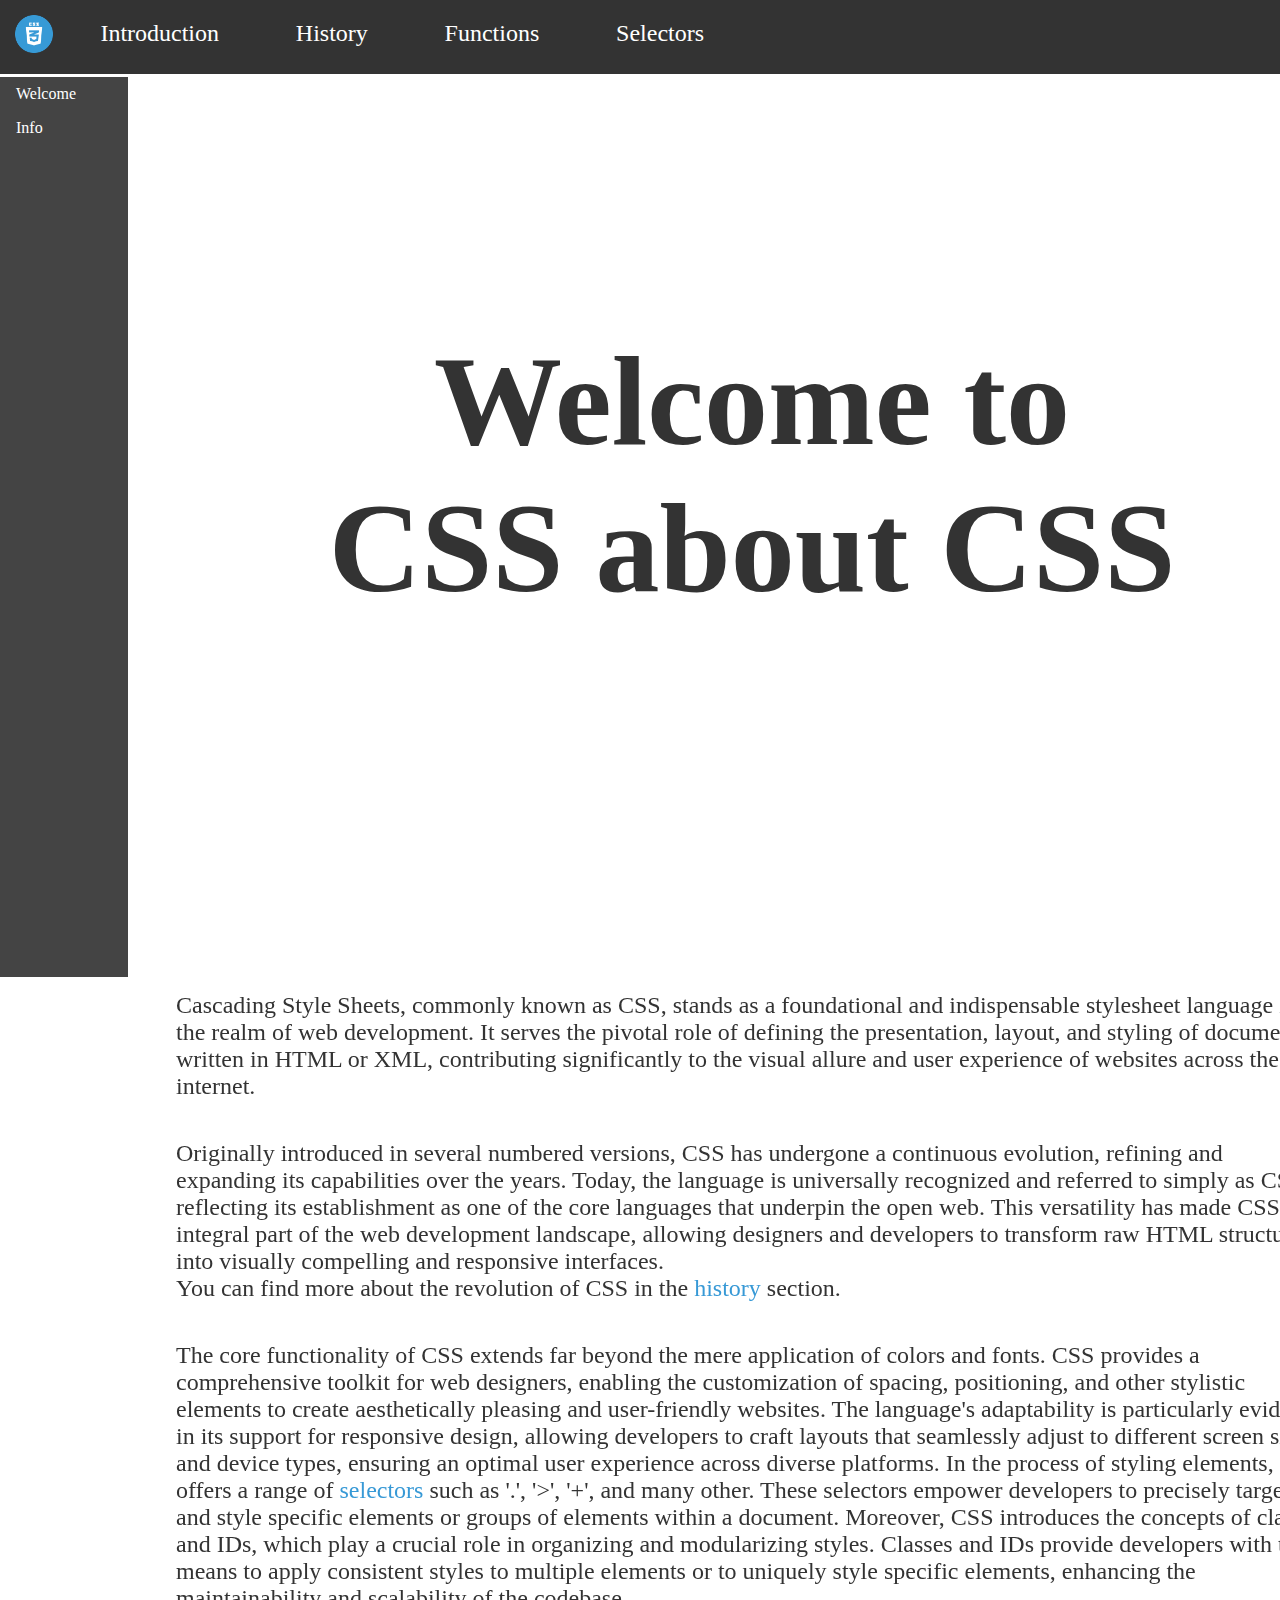
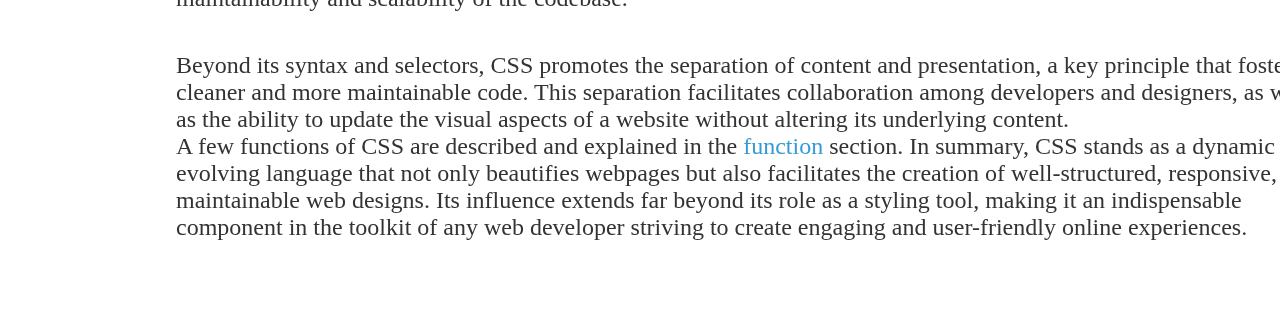
<file: index.html>
<!DOCTYPE html>
<html lang="en">
<head>
    <meta charset="UTF-8">
    <meta name="viewport" content="width=device-width, initial-scale=1">
    <title>CSS about CSS</title>
    <link href="https://cdn.jsdelivr.net/npm/bootstrap@5.3.2/dist/css/bootstrap.min.css" rel="stylesheet" integrity="sha384-T3c6CoIi6uLrA9TneNEoa7RxnatzjcDSCmG1MXxSR1GAsXEV/Dwwykc2MPK8M2HN" crossorigin="anonymous">
    <link rel="stylesheet" href="css/style.css">
    <link rel="stylesheet" href="css/introduction.css">
</head>
<body>
<div id="nav">
    <ul>
        <li><img src="media/wmc.webp"></li>
        <li><a href="index.html">Introduction</a></li>
        <li><a href="history.html">History</a></li>
        <li><a href="functions.html">Functions</a></li>
        <li><a href="selectors.html">Selectors</a></li>
    </ul>
</div>
<div id="navDownwards">
    <ul>
        <li><a href="#">Welcome</a></li>
        <li><a href="#info">Info</a></li>

    </ul>
</div>
<div class="content">
    <div id="introduction">
        <h1>Welcome to<br>CSS about CSS</h1>
    </div>
    <div class="information" id="info">
        <p>
            Cascading Style Sheets, commonly known as CSS, stands as a foundational and indispensable stylesheet language in the realm of web development. It serves the pivotal role of defining the presentation, layout, and styling of documents written in HTML or XML, contributing significantly to the visual allure and user experience of websites across the internet.
        </p>
        <p>
            Originally introduced in several numbered versions, CSS has undergone a continuous evolution, refining and expanding its capabilities over the years. Today, the language is universally recognized and referred to simply as CSS, reflecting its establishment as one of the core languages that underpin the open web. This versatility has made CSS an integral part of the web development landscape, allowing designers and developers to transform raw HTML structures into visually compelling and responsive interfaces. <br>
            You can find more about the revolution of CSS in the <a href="history.html">history</a> section.
        </p>
        <p>
            The core functionality of CSS extends far beyond the mere application of colors and fonts. CSS provides a comprehensive toolkit for web designers, enabling the customization of spacing, positioning, and other stylistic elements to create aesthetically pleasing and user-friendly websites. The language's adaptability is particularly evident in its support for responsive design, allowing developers to craft layouts that seamlessly adjust to different screen sizes and device types, ensuring an optimal user experience across diverse platforms.
            In the process of styling elements, CSS offers a range of <a href="selectors.html">selectors</a> such as '.', '>', '+', and many other. These selectors empower developers to precisely target and style specific elements or groups of elements within a document. Moreover, CSS introduces the concepts of classes and IDs, which play a crucial role in organizing and modularizing styles. Classes and IDs provide developers with the means to apply consistent styles to multiple elements or to uniquely style specific elements, enhancing the maintainability and scalability of the codebase.
        </p>
        <p>
            Beyond its syntax and selectors, CSS promotes the separation of content and presentation, a key principle that fosters cleaner and more maintainable code. This separation facilitates collaboration among developers and designers, as well as the ability to update the visual aspects of a website without altering its underlying content. <br>
            A few functions of CSS are described and explained in the <a href="functions.html">function</a> section.
            In summary, CSS stands as a dynamic and evolving language that not only beautifies webpages but also facilitates the creation of well-structured, responsive, and maintainable web designs. Its influence extends far beyond its role as a styling tool, making it an indispensable component in the toolkit of any web developer striving to create engaging and user-friendly online experiences.
        </p>
    </div>
</div>
<script src="https://cdn.jsdelivr.net/npm/bootstrap@5.3.2/dist/js/bootstrap.bundle.min.js" integrity="sha384-C6RzsynM9kWDrMNeT87bh95OGNyZPhcTNXj1NW7RuBCsyN/o0jlpcV8Qyq46cDfL" crossorigin="anonymous"></script>
</body>
</html>
</file>
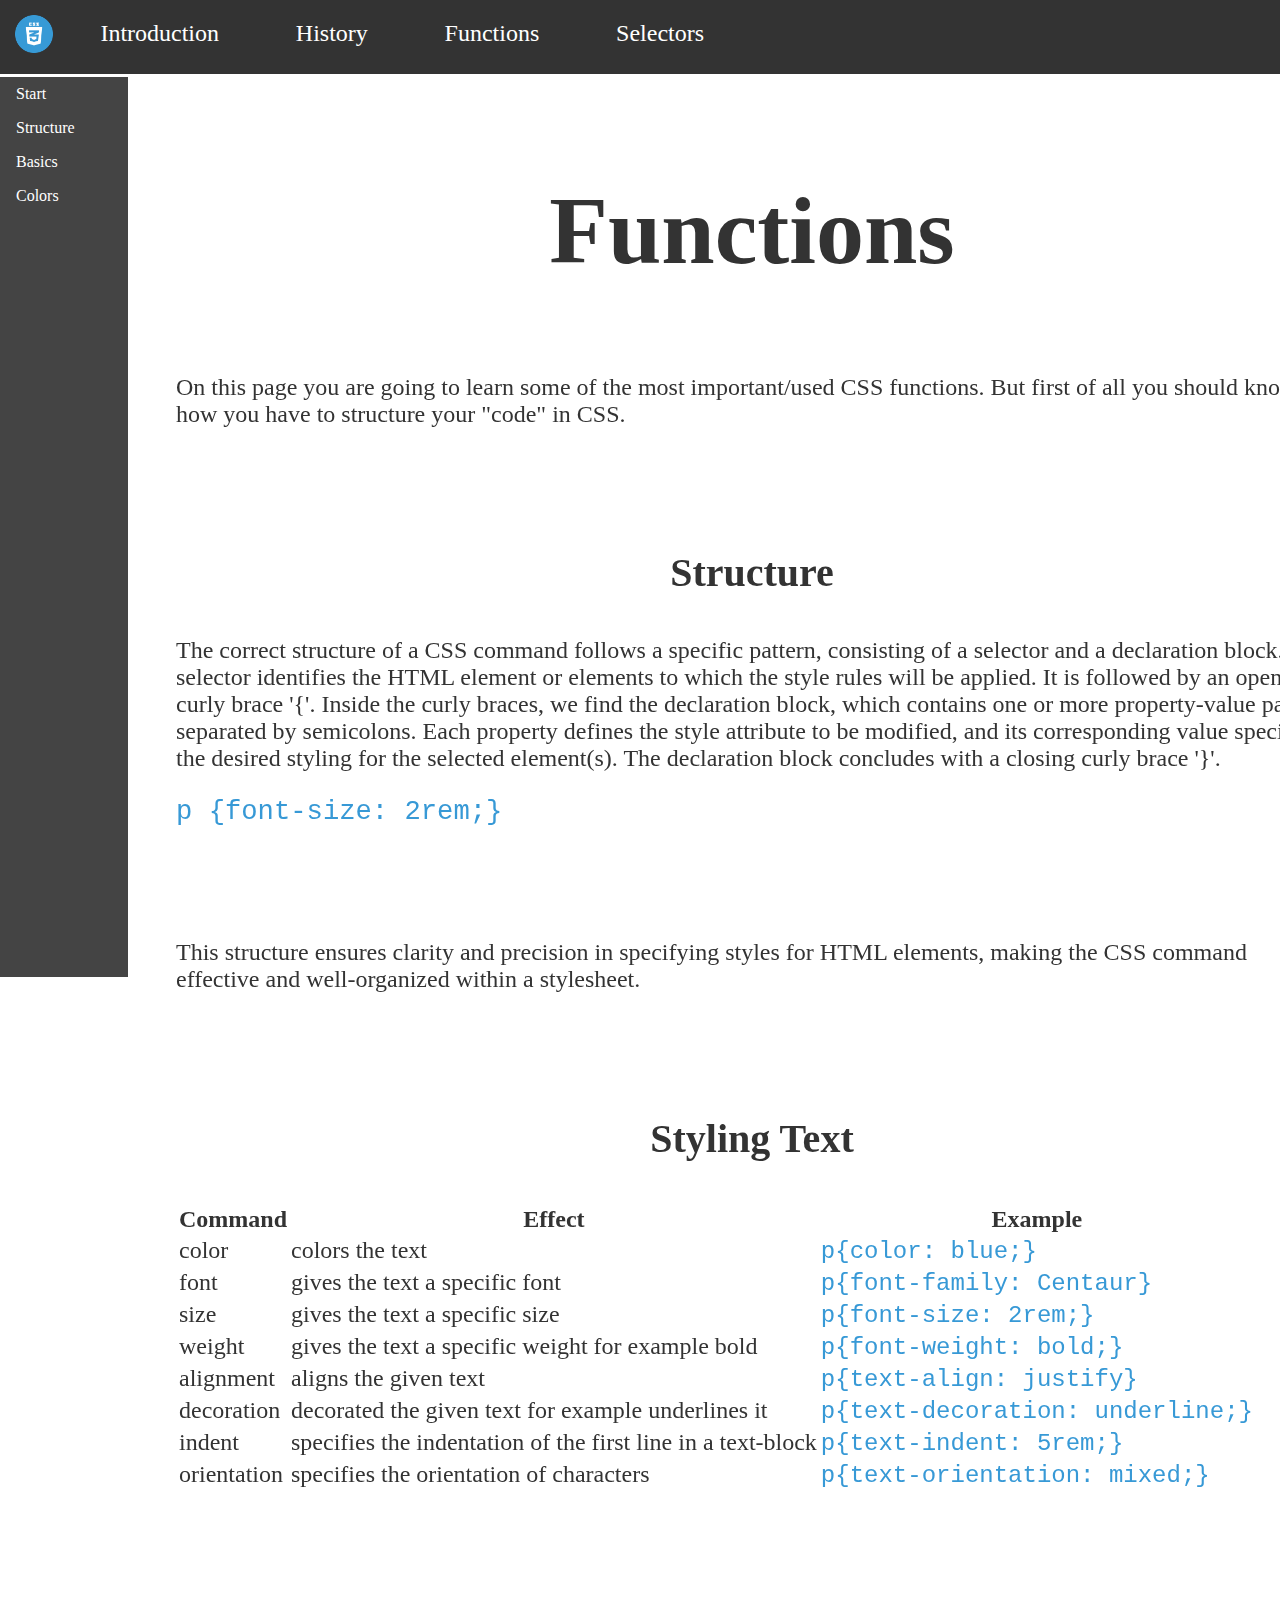
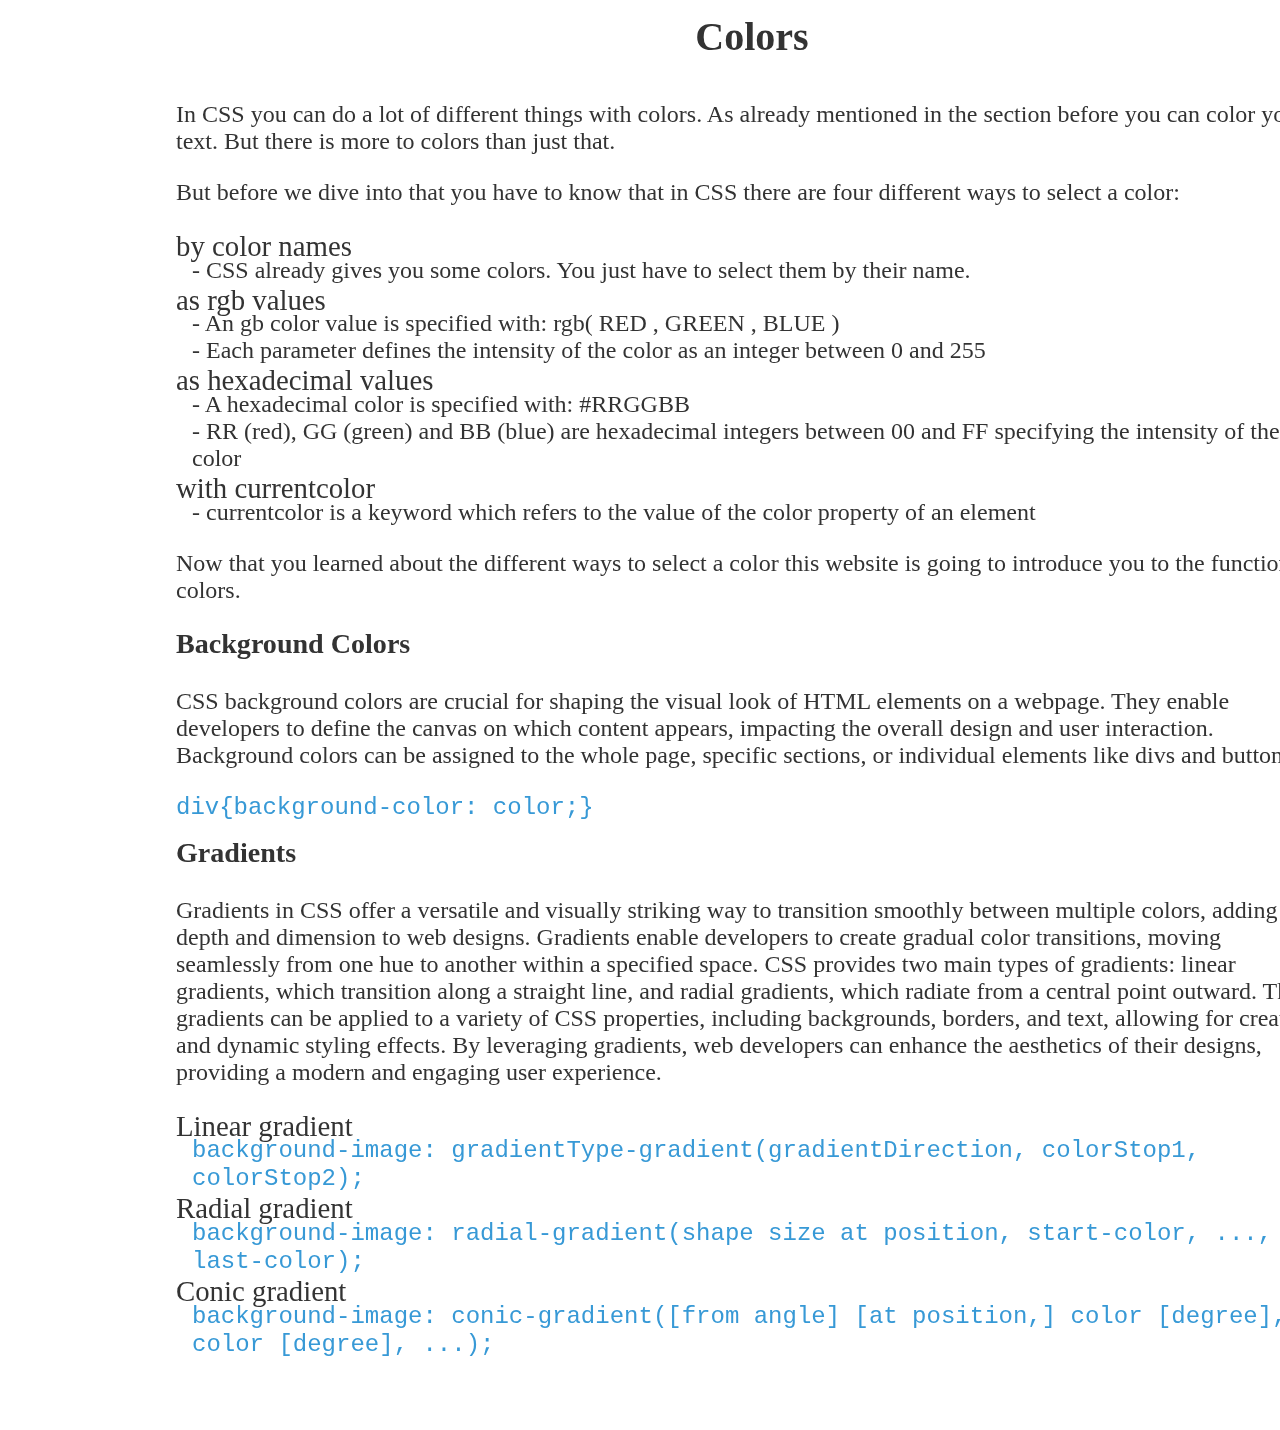
<file: functions.html>
<!DOCTYPE html>
<html lang="en">
<head>
    <meta charset="UTF-8">
    <meta content="width=device-width, initial-scale=1" name="viewport">
    <title>CSS about CSS</title>
    <link crossorigin="anonymous" href="https://cdn.jsdelivr.net/npm/bootstrap@5.3.2/dist/css/bootstrap.min.css"
          integrity="sha384-T3c6CoIi6uLrA9TneNEoa7RxnatzjcDSCmG1MXxSR1GAsXEV/Dwwykc2MPK8M2HN" rel="stylesheet">
    <link href="css/style.css" rel="stylesheet">
    <link href="css/functions.css" rel="stylesheet">
</head>
<body>
<div id="nav">
    <ul>
        <li><img src="media/wmc.webp"></li>
        <li><a href="index.html">Introduction</a></li>
        <li><a href="history.html">History</a></li>
        <li><a href="functions.html">Functions</a></li>
        <li><a href="selectors.html">Selectors</a></li>
    </ul>
</div>
<div id="navDownwards">
    <ul>
        <li><a href="#">Start</a></li>
        <li><a href="#structure">Structure</a></li>
        <li><a href="#basicStyling">Basics</a></li>
        <li><a href="#color">Colors</a></li>
    </ul>
</div>

<div class="content">
    <h1>Functions</h1>
    <p>
        On this page you are going to learn some of the most important/used CSS functions.
        But first of all you should know how you have to structure your "code" in CSS.
    </p>
    <div class="information">

        <section id="structure">
            <h2><b>Structure</b></h2>
            <p>
                The correct structure of a CSS command follows a specific pattern, consisting of a selector and a
                declaration block. The selector identifies the HTML element or elements to which the style rules will be
                applied. It is followed by an opening curly brace '{'. Inside the curly braces, we find the declaration
                block, which contains one or more property-value pairs separated by semicolons. Each property defines
                the style attribute to be modified, and its corresponding value specifies the desired styling for the
                selected element(s). The declaration block concludes with a closing curly brace '}'.
            </p>
            <div class="position-relative">
                <code class="position-absolute top-50 start-50 translate-middle">
                    <span data-bs-toggle="tooltip" title="selector">p</span> <span data-bs-toggle="tooltip"
                                                                                   title="declaration block">{<span
                        data-bs-toggle="tooltip" title="property">font-size:</span> <span data-bs-toggle="tooltip"
                                                                                          title="value">2rem;</span>}</span>
                </code>
            </div>
            <p class="gap">
                This structure ensures clarity and precision in specifying styles for HTML elements, making the CSS
                command effective and well-organized within a stylesheet.
            </p>
        </section>
        <section id="basicStyling">
            <h2><b>Styling Text</b></h2>
            <table class="table">
                <thead>
                <tr>
                    <th scope="col">Command</th>
                    <th scope="col">Effect</th>
                    <th scope="col">Example</th>
                </tr>
                </thead>
                <tbody>
                <tr>
                    <td>color</td>
                    <td>colors the text</td>
                    <td><code>p{color: blue;}</code></td>
                </tr>
                <tr>
                    <td>font</td>
                    <td>gives the text a specific font</td>
                    <td><code>p{font-family: Centaur}</code></td>
                </tr>
                <tr>
                    <td>size</td>
                    <td>gives the text a specific size</td>
                    <td><code>p{font-size: 2rem;}</code></td>
                </tr>
                <tr>
                    <td>weight</td>
                    <td>gives the text a specific weight for example bold</td>
                    <td><code>p{font-weight: bold;}</code></td>
                </tr>
                <tr>
                    <td>alignment</td>
                    <td>aligns the given text</td>
                    <td><code>p{text-align: justify}</code></td>
                </tr>
                <tr>
                    <td>decoration</td>
                    <td>decorated the given text for example underlines it</td>
                    <td><code>p{text-decoration: underline;}</code></td>
                </tr>
                <tr>
                    <td>indent</td>
                    <td>specifies the indentation of the first line in a text-block</td>
                    <td><code>p{text-indent: 5rem;}</code></td>
                </tr>
                <tr>
                    <td>orientation</td>
                    <td>specifies the orientation of characters</td>
                    <td><code>p{text-orientation: mixed;}</code></td>
                </tr>
                </tbody>
            </table>
        </section>
        <section id="color">
            <h2><b>Colors</b></h2>
            <p>
                In CSS you can do a lot of different things with colors. As already mentioned in the section before you
                can color your text.
                But there is more to colors than just that.
            </p>
            <p>
                But before we dive into that you have to know that in CSS there are four different ways to select a
                color:
                <dl>
                    <dt>by color names</dt>
                    <dd>- CSS already gives you some colors. You just have to select them by their name.</dd>
                    <dt>as rgb values</dt>
                    <dd>- An gb color value is specified with: rgb( RED , GREEN , BLUE )</dd>
                    <dd>- Each parameter defines the intensity of the color as an integer between 0 and 255</dd>
                    <dt>as hexadecimal values</dt>
                    <dd>- A hexadecimal color is specified with: #RRGGBB</dd>
                    <dd>- RR (red), GG (green) and BB (blue) are hexadecimal integers between 00 and FF specifying the intensity of the color</dd>
                    <dt>with currentcolor</dt>
                    <dd>- currentcolor is a keyword which refers to the value of the color property of an element</dd>
                </dl>
            </p>
            <p>
                Now that you learned about the different ways to select a color this website is going to introduce you to the functions of colors.
            </p>
            <h3>Background Colors</h3>
            <p>
                CSS background colors are crucial for shaping the visual look of HTML elements on a webpage.
                They enable developers to define the canvas on which content appears, impacting the overall design and user interaction.
                Background colors can be assigned to the whole page, specific sections, or individual elements like divs and buttons.
            </p>
            <code>div{background-color: color;}</code>
            <h3>Gradients</h3>
            <p>
                Gradients in CSS offer a versatile and visually striking way to transition smoothly between multiple colors, adding depth and dimension to web designs.
                Gradients enable developers to create gradual color transitions, moving seamlessly from one hue to another within a specified space.
                CSS provides two main types of gradients: linear gradients, which transition along a straight line, and radial gradients, which radiate from a central point outward.
                These gradients can be applied to a variety of CSS properties, including backgrounds, borders, and text, allowing for creative and dynamic styling effects.
                By leveraging gradients, web developers can enhance the aesthetics of their designs, providing a modern and engaging user experience.
            </p>
            <dl>
                <dt>Linear gradient</dt>
                <dd>
                    <code>background-image: gradientType-gradient(gradientDirection, colorStop1, colorStop2);</code>
                </dd>
                <dt>Radial gradient</dt>
                <dd>
                    <code>background-image: radial-gradient(shape size at position, start-color, ..., last-color);</code>
                </dd>
                <dt>Conic gradient</dt>
                <dd>
                    <code>background-image: conic-gradient([from angle] [at position,] color [degree], color [degree], ...);</code>
                </dd>
            </dl>
        </section>
    </div>
</div>
<script type="text/javascript">
    $(function () {
        $("[rel='tooltip']").tooltip();
    });
</script>
<script crossorigin="anonymous"
        integrity="sha384-C6RzsynM9kWDrMNeT87bh95OGNyZPhcTNXj1NW7RuBCsyN/o0jlpcV8Qyq46cDfL"
        src="https://cdn.jsdelivr.net/npm/bootstrap@5.3.2/dist/js/bootstrap.bundle.min.js"></script>
</body>
</html>
</file>
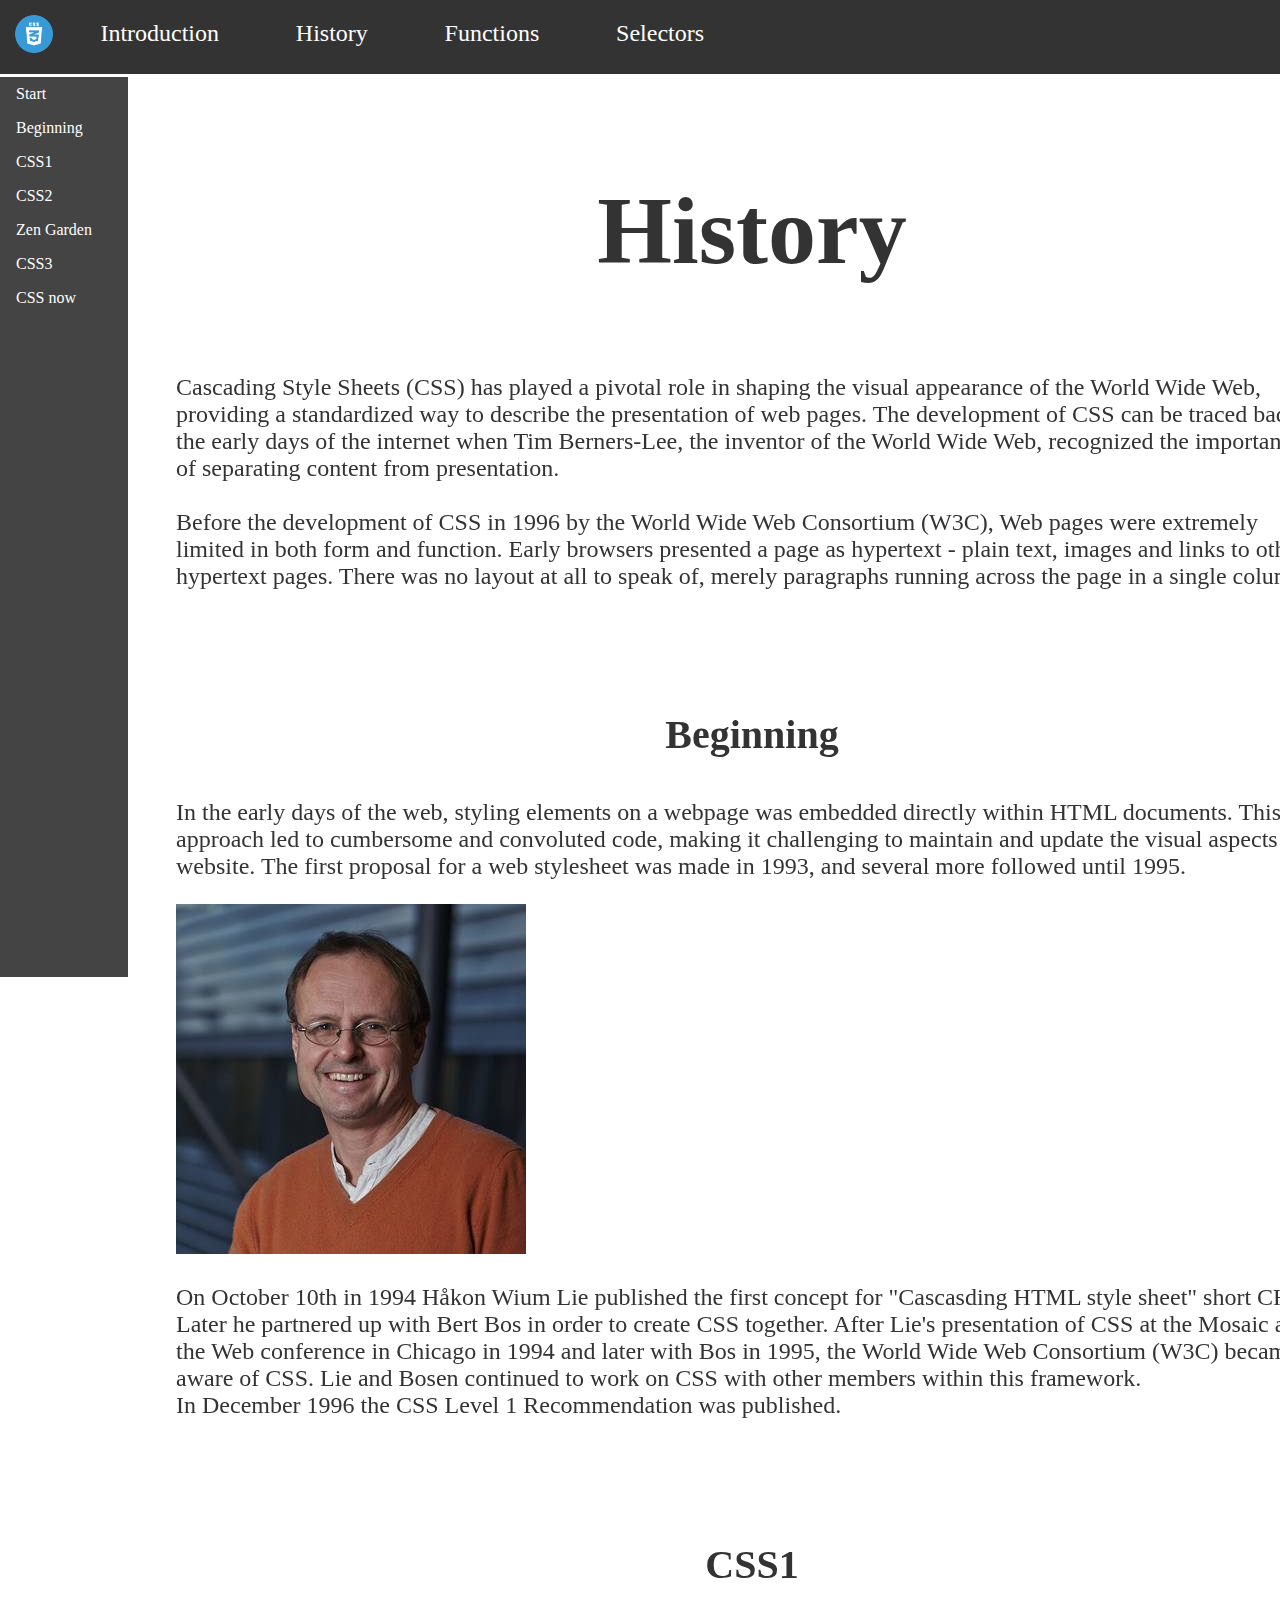
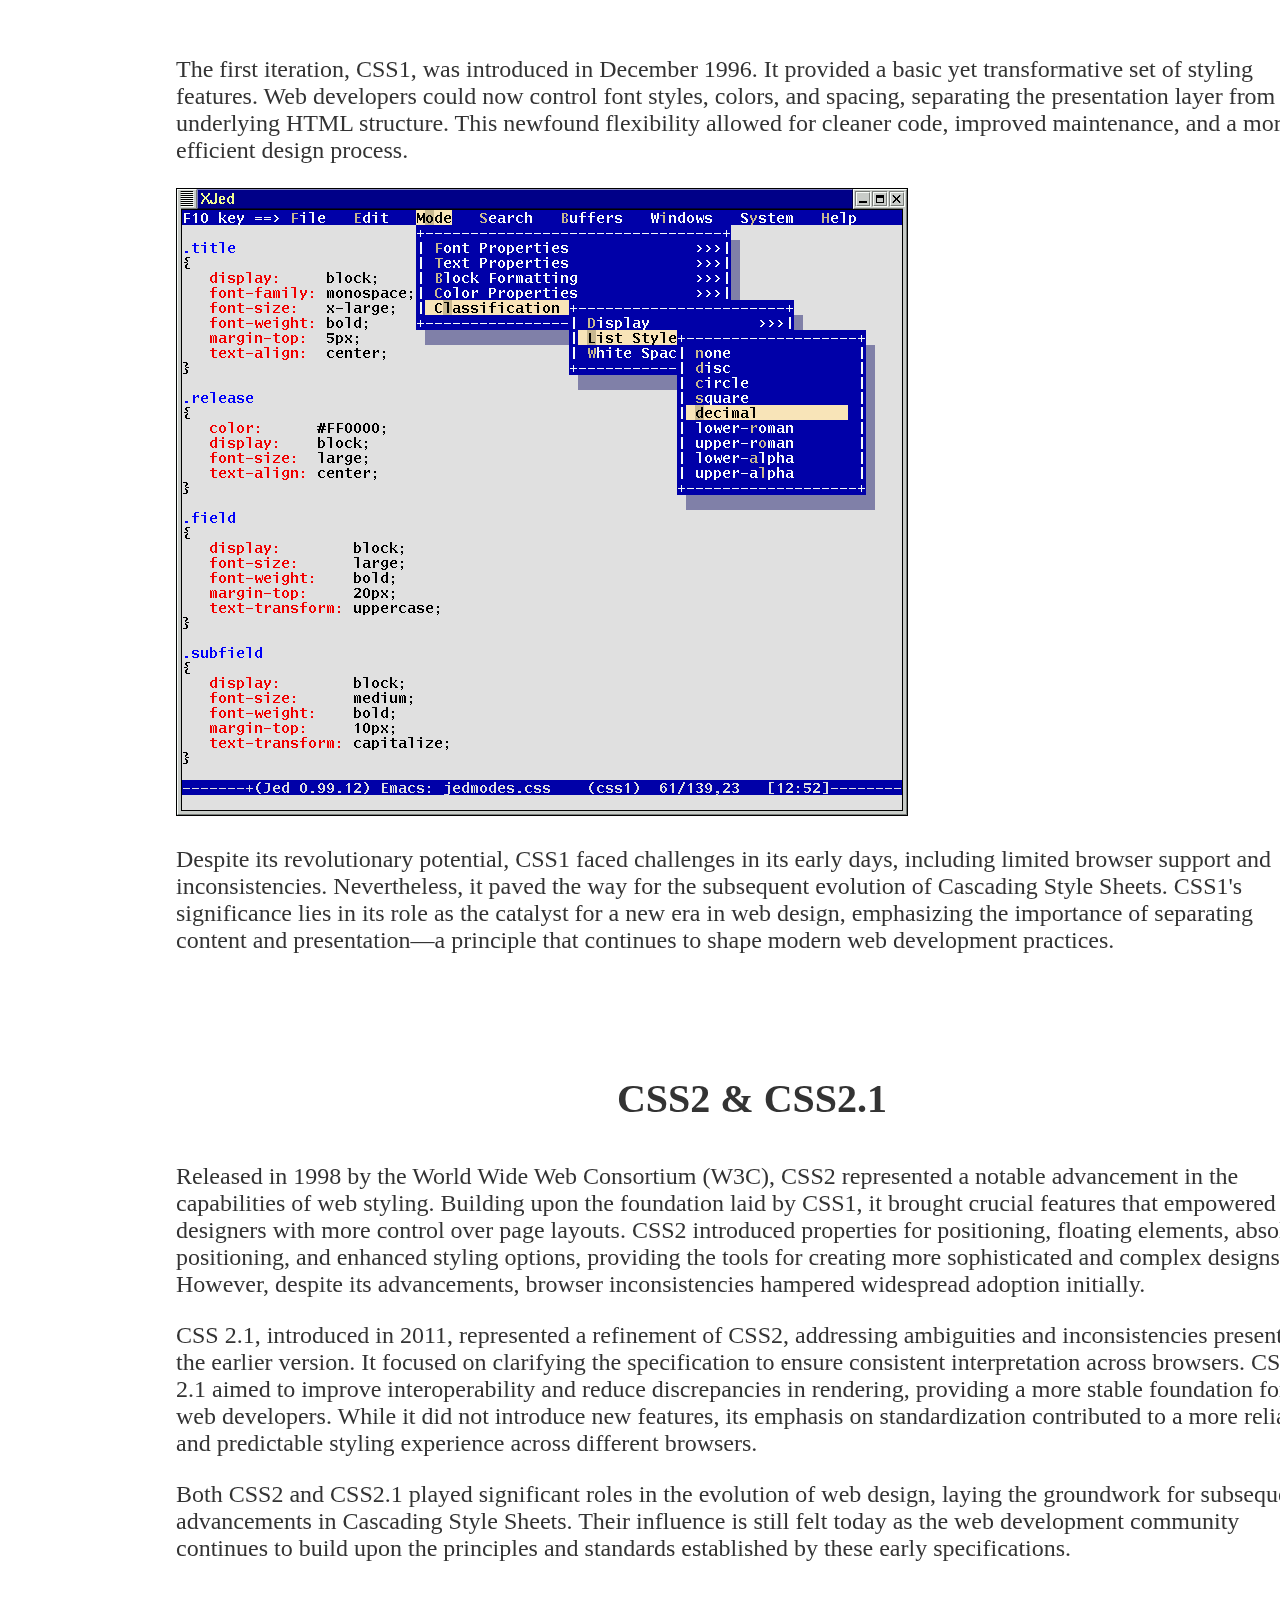
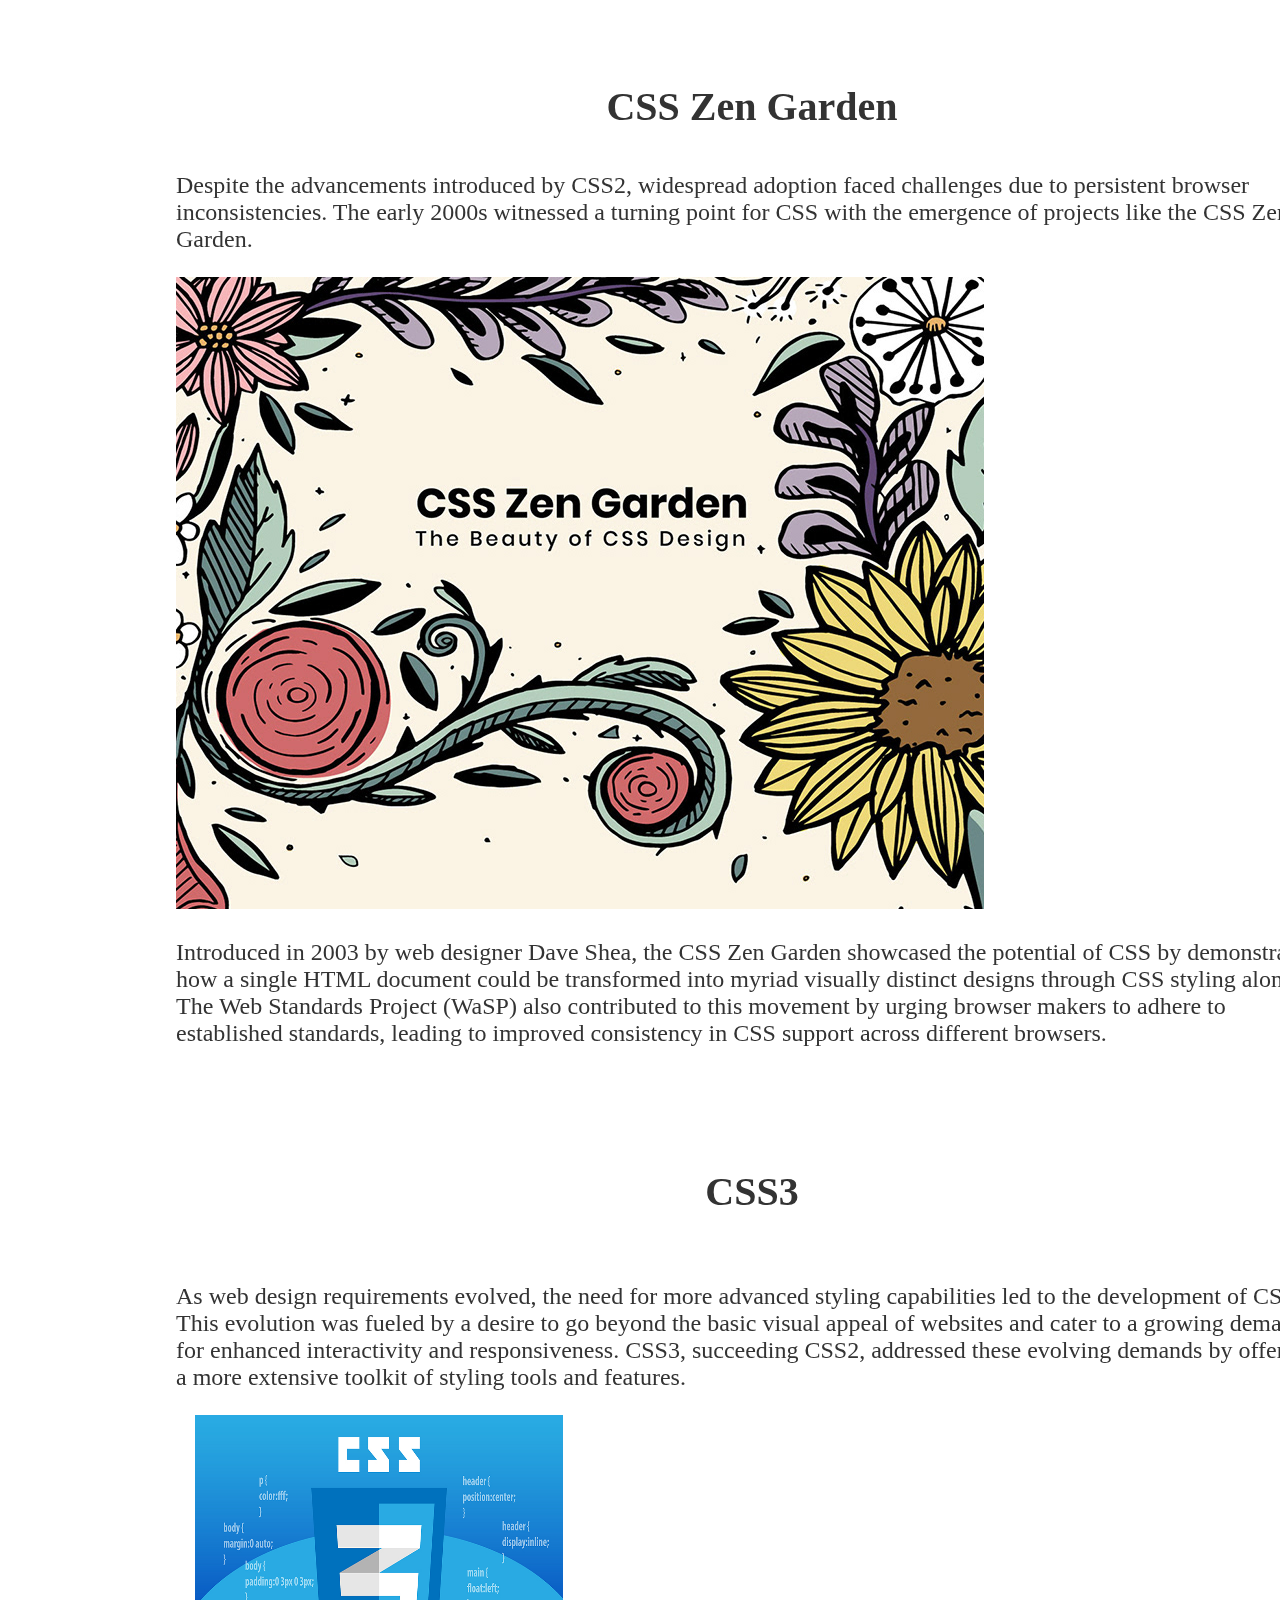
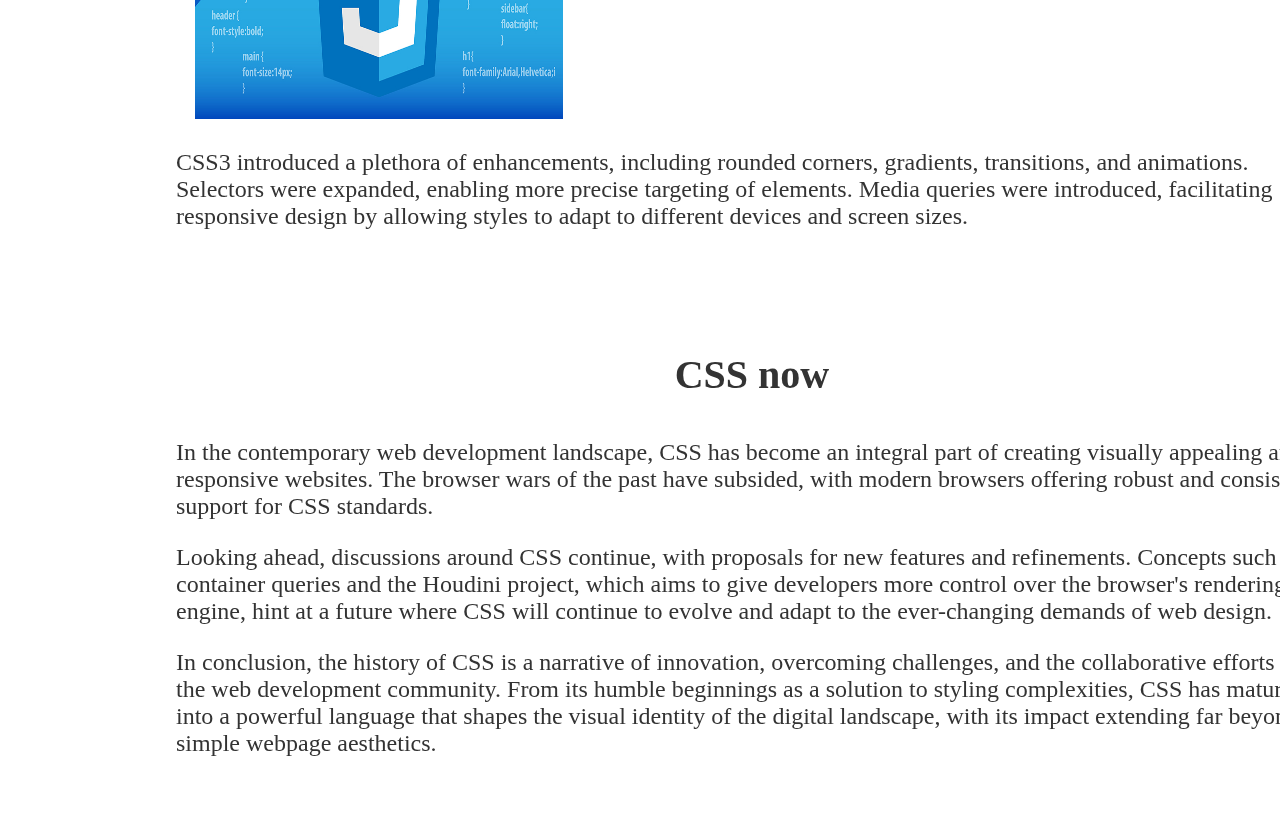
<file: history.html>
<!DOCTYPE html>
<html lang="en">
<head>
    <meta charset="UTF-8">
    <meta content="width=device-width, initial-scale=1" name="viewport">
    <title>CSS about CSS</title>
    <link crossorigin="anonymous" href="https://cdn.jsdelivr.net/npm/bootstrap@5.3.2/dist/css/bootstrap.min.css"
          integrity="sha384-T3c6CoIi6uLrA9TneNEoa7RxnatzjcDSCmG1MXxSR1GAsXEV/Dwwykc2MPK8M2HN" rel="stylesheet">
    <link href="css/style.css" rel="stylesheet">
    <link href="css/history.css" rel="stylesheet">
</head>
<body>
<div id="nav">
    <ul>
        <li><img src="media/wmc.webp"></li>
        <li><a href="index.html">Introduction</a></li>
        <li><a href="history.html">History</a></li>
        <li><a href="functions.html">Functions</a></li>
        <li><a href="selectors.html">Selectors</a></li>
    </ul>
</div>
<div id="navDownwards">
    <ul>
        <li><a href="#">Start</a></li>
        <li><a href="#beginning">Beginning</a></li>
        <li><a href="#CSS1">CSS1<br></a></li>
        <li><a href="#CSS2">CSS2<br></a></li>
        <li><a href="#ZenGarden">Zen Garden</a></li>
        <li><a href="#CSS3">CSS3</a></li>
        <li><a href="#CSSnow">CSS now</a></li>
    </ul>
</div>
<div class="content">
    <h1>History</h1>
    <div class="information">
        <p>
            Cascading Style Sheets (CSS) has played a pivotal role in shaping the visual appearance of the World Wide
            Web, providing a standardized way to describe the presentation of web pages.
            The development of CSS can be traced back to the early days of the internet when Tim Berners-Lee, the
            inventor of the World Wide Web, recognized the importance of separating content from presentation.<br><br>
            Before the development of CSS in 1996 by the World Wide Web Consortium (W3C), Web pages were extremely
            limited in both form and function.
            Early browsers presented a page as hypertext - plain text, images and links to other hypertext pages.
            There was no layout at all to speak of, merely paragraphs running across the page in a single column.
        </p>
        <section id="beginning">
            <h2><b>Beginning</b></h2>
            <p>
                In the early days of the web, styling elements on a webpage was embedded directly within HTML documents.
                This approach led to cumbersome and convoluted code, making it challenging to maintain and update the
                visual aspects of a website.
                The first proposal for a web stylesheet was made in 1993, and several more followed until 1995.
            </p>
            <div class="card mb-3" style="max-width: 100%;">
                <div class="row g-0">
                    <div class="col-md-4">
                        <img alt="Håkon Wium Lie" class="img-fluid rounded-start" height="350" src="media/WiumLie.jpg"
                             width="350">
                    </div>
                    <div class="col-md-8">
                        <div class="card-body">
                            <p class="card-text">
                                On October 10th in 1994 Håkon Wium Lie published the first concept for "Cascasding HTML
                                style sheet" short CHSS.
                                Later he partnered up with Bert Bos in order to create CSS together.
                                After Lie's presentation of CSS at the Mosaic and the Web conference in Chicago in 1994
                                and later with Bos in 1995, the World Wide Web Consortium (W3C) became aware of CSS.
                                Lie and Bosen continued to work on CSS with other members within this framework. <br>
                                In December 1996 the CSS Level 1 Recommendation was published.
                            </p>
                        </div>
                    </div>
                </div>
            </div>
        </section>
        <section id="CSS1">
            <h2><b>CSS1</b></h2>
            <div class="card mb-3" style="max-width: 100%;">
                <div class="row g-0">
                    <div class="col-md-8">
                        <div class="card-body">
                            <p class="card-text">
                                <br>
                                The first iteration, CSS1, was introduced in December 1996.
                                It provided a basic yet transformative set of styling features.
                                Web developers could now control font styles, colors, and spacing, separating the
                                presentation layer from the underlying HTML structure.
                                This newfound flexibility allowed for cleaner code, improved maintenance, and a more
                                efficient design process.
                            </p>
                        </div>
                    </div>
                    <div class="col-md-4">
                        <img alt="CSS1" class="img-fluid rounded-start" height="628" src="media/CSS1.png" width="732">
                    </div>
                </div>
            </div>
            <p>
                Despite its revolutionary potential, CSS1 faced challenges in its early days, including limited browser
                support and inconsistencies.
                Nevertheless, it paved the way for the subsequent evolution of Cascading Style Sheets.
                CSS1's significance lies in its role as the catalyst for a new era in web design, emphasizing the
                importance of separating content and presentation—a principle that continues to shape modern web
                development practices.
            </p>
            </p>
        </section>
        <section id="CSS2">
            <h2><b>CSS2 & CSS2.1</b></h2>
            <p>
                Released in 1998 by the World Wide Web Consortium (W3C), CSS2 represented a notable advancement in the
                capabilities of web styling.
                Building upon the foundation laid by CSS1, it brought crucial features that empowered web designers with
                more control over page layouts.
                CSS2 introduced properties for positioning, floating elements, absolute positioning, and enhanced
                styling options, providing the tools for creating more sophisticated and complex designs.
                However, despite its advancements, browser inconsistencies hampered widespread adoption initially.
            </p>
            <p>
                CSS 2.1, introduced in 2011, represented a refinement of CSS2, addressing ambiguities and
                inconsistencies present in the earlier version.
                It focused on clarifying the specification to ensure consistent interpretation across browsers.
                CSS 2.1 aimed to improve interoperability and reduce discrepancies in rendering, providing a more stable
                foundation for web developers.
                While it did not introduce new features, its emphasis on standardization contributed to a more reliable
                and predictable styling experience across different browsers.
            </p>
            <p>
                Both CSS2 and CSS2.1 played significant roles in the evolution of web design, laying the groundwork for
                subsequent advancements in Cascading Style Sheets.
                Their influence is still felt today as the web development community continues to build upon the
                principles and standards established by these early specifications.

            </p>
        </section>
        <section id="ZenGarden">
            <h2><b>CSS Zen Garden</b></h2>
            <p>
                Despite the advancements introduced by CSS2, widespread adoption faced challenges due to persistent
                browser inconsistencies.
                The early 2000s witnessed a turning point for CSS with the emergence of projects like the CSS Zen
                Garden.

            </p>
            <div class="card mb-3" style="max-width: 100%;">
                <div class="row g-0">
                    <div class="col-md-4">
                        <img alt="Håkon Wium Lie" class="img-fluid rounded-start" height="632" src="media/ZenGarden.jpg"
                             width="808">
                    </div>
                    <div class="col-md-8">
                        <div class="card-body">
                            <p class="card-text">
                                Introduced in 2003 by web designer Dave Shea, the CSS Zen Garden showcased the potential
                                of CSS by demonstrating how a single HTML document could be transformed into myriad
                                visually distinct designs through CSS styling alone.
                                The Web Standards Project (WaSP) also contributed to this movement by urging browser
                                makers to adhere to established standards, leading to improved consistency in CSS
                                support across different browsers.
                            </p>
                        </div>
                    </div>
                </div>
            </div>
        </section>
        <section id="CSS3">
            <h2><b>CSS3</b></h2>
            <div class="card mb-3" style="max-width: 100%;">
                <div class="row g-0">
                    <div class="col-md-8">
                        <div class="card-body">
                            <p class="card-text">
                                <br>
                                As web design requirements evolved, the need for more advanced styling capabilities led
                                to the development of CSS3.
                                This evolution was fueled by a desire to go beyond the basic visual appeal of websites
                                and cater to a growing demand for enhanced interactivity and responsiveness.
                                CSS3, succeeding CSS2, addressed these evolving demands by offering a more extensive
                                toolkit of styling tools and features.
                            </p>
                        </div>
                    </div>
                    <div class="col-md-4">
                        <img alt="CSS3" class="img-fluid rounded-start" src="media/CSS3.png">
                    </div>
                </div>
            </div>
            <p>
                CSS3 introduced a plethora of enhancements, including rounded corners, gradients, transitions, and
                animations. Selectors were expanded, enabling more precise targeting of elements.
                Media queries were introduced, facilitating responsive design by allowing styles to adapt to different
                devices and screen sizes.
            </p>

        </section>
        <section id="CSSnow">
            <h2><b>CSS now</b></h2>
            <p>
                In the contemporary web development landscape, CSS has become an integral part of creating visually
                appealing and responsive websites. The browser wars of the past have subsided, with modern browsers
                offering robust and consistent support for CSS standards.
            </p>
            <p>
                Looking ahead, discussions around CSS continue, with proposals for new features and refinements.
                Concepts such as container queries and the Houdini project, which aims to give developers more control
                over the browser's rendering engine, hint at a future where CSS will continue to evolve and adapt to the
                ever-changing demands of web design.
            </p>
            <p>
                In conclusion, the history of CSS is a narrative of innovation, overcoming challenges, and the
                collaborative efforts of the web development community. From its humble beginnings as a solution to
                styling complexities, CSS has matured into a powerful language that shapes the visual identity of the
                digital landscape, with its impact extending far beyond simple webpage aesthetics.
            </p>
        </section>
    </div>
</div>
<script crossorigin="anonymous"
        integrity="sha384-C6RzsynM9kWDrMNeT87bh95OGNyZPhcTNXj1NW7RuBCsyN/o0jlpcV8Qyq46cDfL"
        src="https://cdn.jsdelivr.net/npm/bootstrap@5.3.2/dist/js/bootstrap.bundle.min.js"></script>
</body>
</html>
</file>
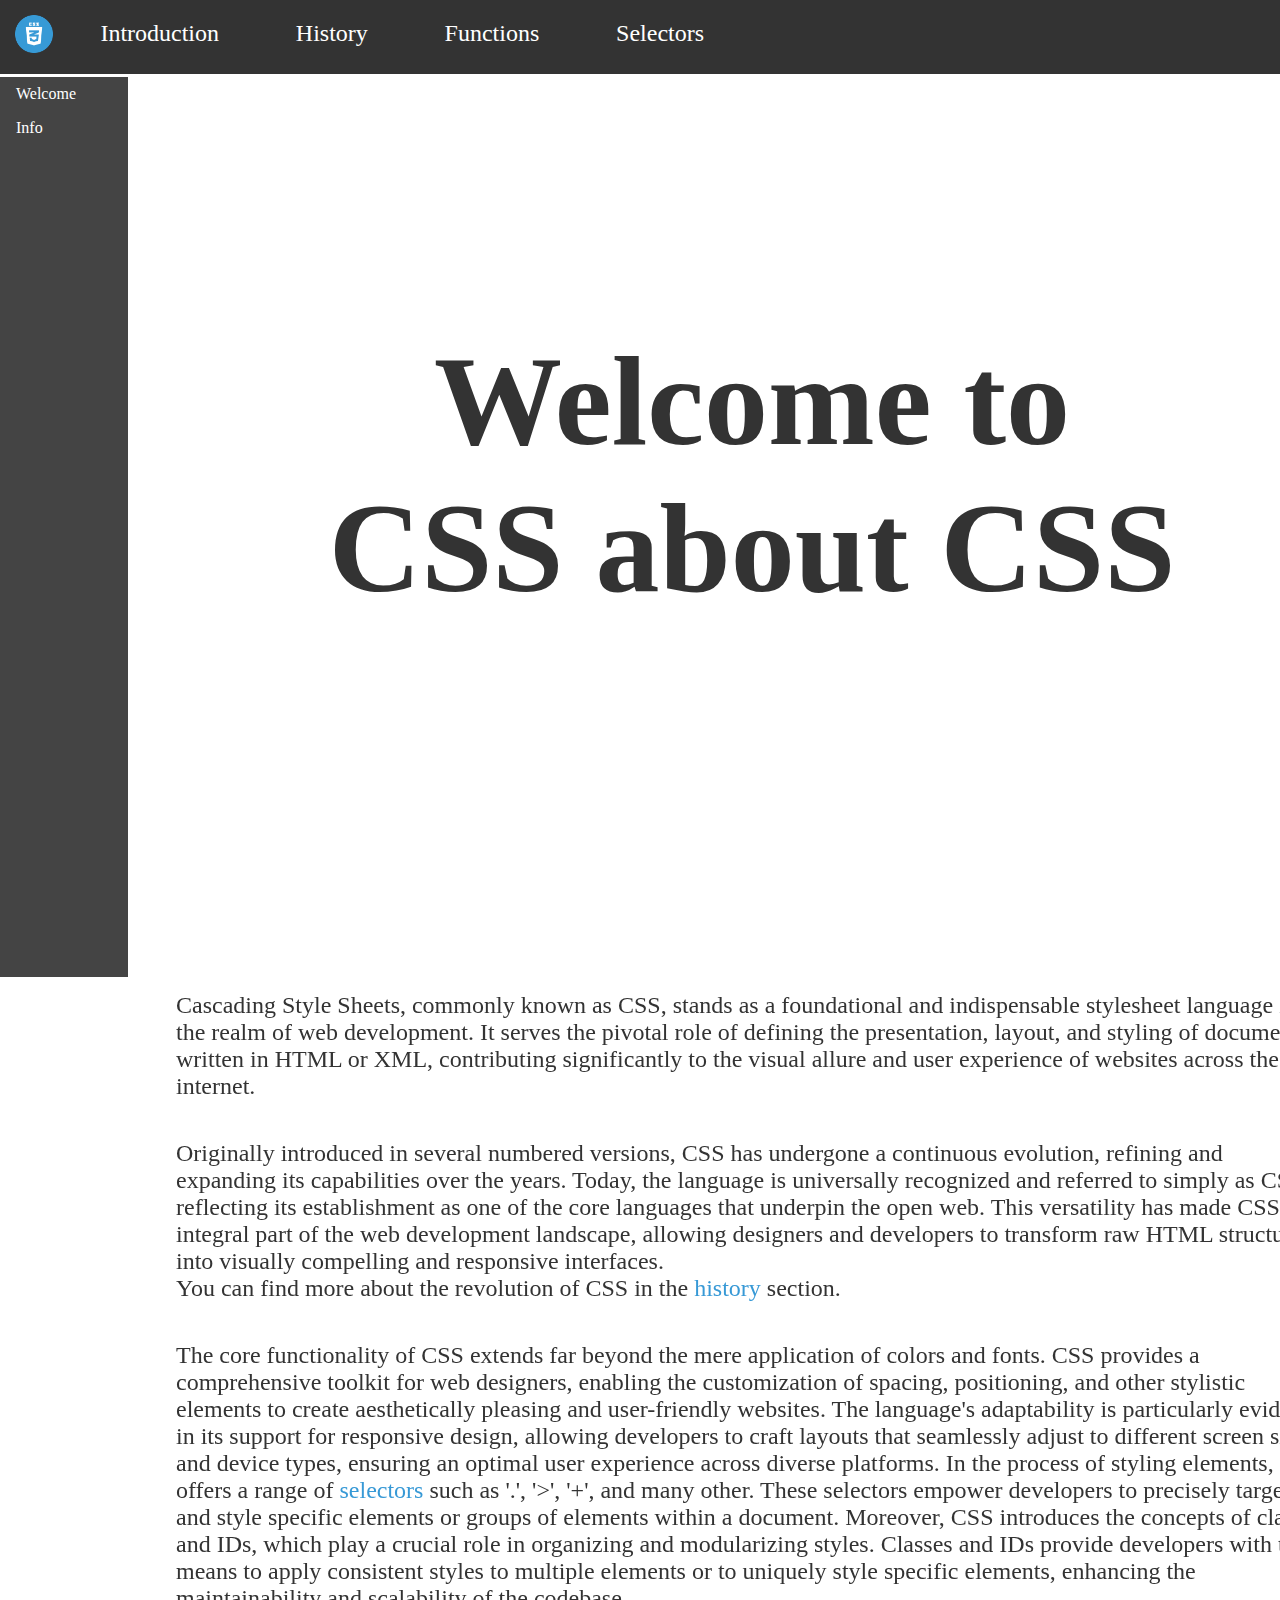
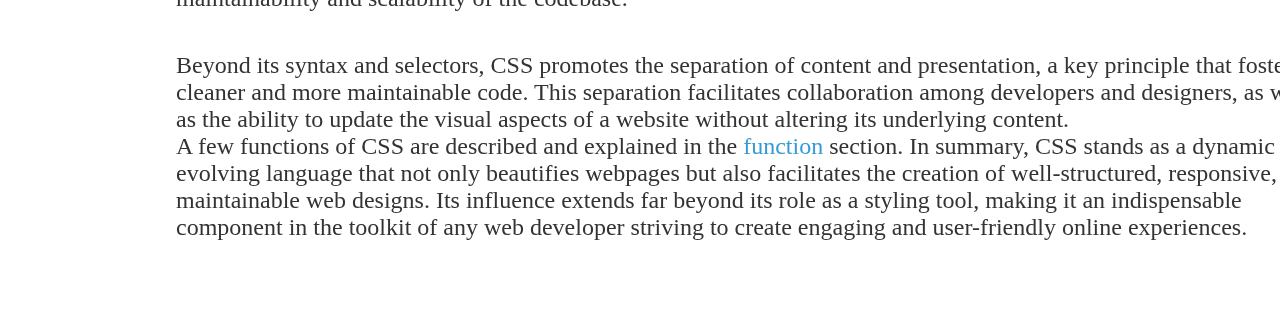
<file: introduction.html>
<!DOCTYPE html>
<html lang="en">
<head>
    <meta charset="UTF-8">
    <meta name="viewport" content="width=device-width, initial-scale=1">
    <title>CSS about CSS</title>
    <link href="https://cdn.jsdelivr.net/npm/bootstrap@5.3.2/dist/css/bootstrap.min.css" rel="stylesheet" integrity="sha384-T3c6CoIi6uLrA9TneNEoa7RxnatzjcDSCmG1MXxSR1GAsXEV/Dwwykc2MPK8M2HN" crossorigin="anonymous">
    <link rel="stylesheet" href="css/style.css">
    <link rel="stylesheet" href="css/introduction.css">
</head>
<body>
<div id="nav">
    <ul>
        <li><img src="wmc.webp"></li>
        <li><a href="introduction.html">Introduction</a></li>
        <li><a href="history.html">History</a></li>
        <li><a href="functions.html">Functions</a></li>
        <li><a href="selectors.html">Selectors</a></li>
    </ul>
</div>
<div id="navDownwards">
    <ul>
        <li><a href="#">Welcome</a></li>
        <li><a href="#info">Info</a></li>

    </ul>
</div>
<div class="content">
    <div id="introduction">
        <h1>Welcome to<br>CSS about CSS</h1>
    </div>
    <div class="information" id="info">
        <p>
            Cascading Style Sheets, commonly known as CSS, stands as a foundational and indispensable stylesheet language in the realm of web development. It serves the pivotal role of defining the presentation, layout, and styling of documents written in HTML or XML, contributing significantly to the visual allure and user experience of websites across the internet.
        </p>
        <p>
            Originally introduced in several numbered versions, CSS has undergone a continuous evolution, refining and expanding its capabilities over the years. Today, the language is universally recognized and referred to simply as CSS, reflecting its establishment as one of the core languages that underpin the open web. This versatility has made CSS an integral part of the web development landscape, allowing designers and developers to transform raw HTML structures into visually compelling and responsive interfaces. <br>
            You can find more about the revolution of CSS in the <a href="history.html">history</a> section.
        </p>
        <p>
            The core functionality of CSS extends far beyond the mere application of colors and fonts. CSS provides a comprehensive toolkit for web designers, enabling the customization of spacing, positioning, and other stylistic elements to create aesthetically pleasing and user-friendly websites. The language's adaptability is particularly evident in its support for responsive design, allowing developers to craft layouts that seamlessly adjust to different screen sizes and device types, ensuring an optimal user experience across diverse platforms.
            In the process of styling elements, CSS offers a range of <a href="selectors.html">selectors</a> such as '.', '>', '+', and many other. These selectors empower developers to precisely target and style specific elements or groups of elements within a document. Moreover, CSS introduces the concepts of classes and IDs, which play a crucial role in organizing and modularizing styles. Classes and IDs provide developers with the means to apply consistent styles to multiple elements or to uniquely style specific elements, enhancing the maintainability and scalability of the codebase.
        </p>
        <p>
            Beyond its syntax and selectors, CSS promotes the separation of content and presentation, a key principle that fosters cleaner and more maintainable code. This separation facilitates collaboration among developers and designers, as well as the ability to update the visual aspects of a website without altering its underlying content. <br>
            A few functions of CSS are described and explained in the <a href="functions.html">function</a> section.
            In summary, CSS stands as a dynamic and evolving language that not only beautifies webpages but also facilitates the creation of well-structured, responsive, and maintainable web designs. Its influence extends far beyond its role as a styling tool, making it an indispensable component in the toolkit of any web developer striving to create engaging and user-friendly online experiences.
        </p>
    </div>
</div>
<script src="https://cdn.jsdelivr.net/npm/bootstrap@5.3.2/dist/js/bootstrap.bundle.min.js" integrity="sha384-C6RzsynM9kWDrMNeT87bh95OGNyZPhcTNXj1NW7RuBCsyN/o0jlpcV8Qyq46cDfL" crossorigin="anonymous"></script>
</body>
</html>
</file>
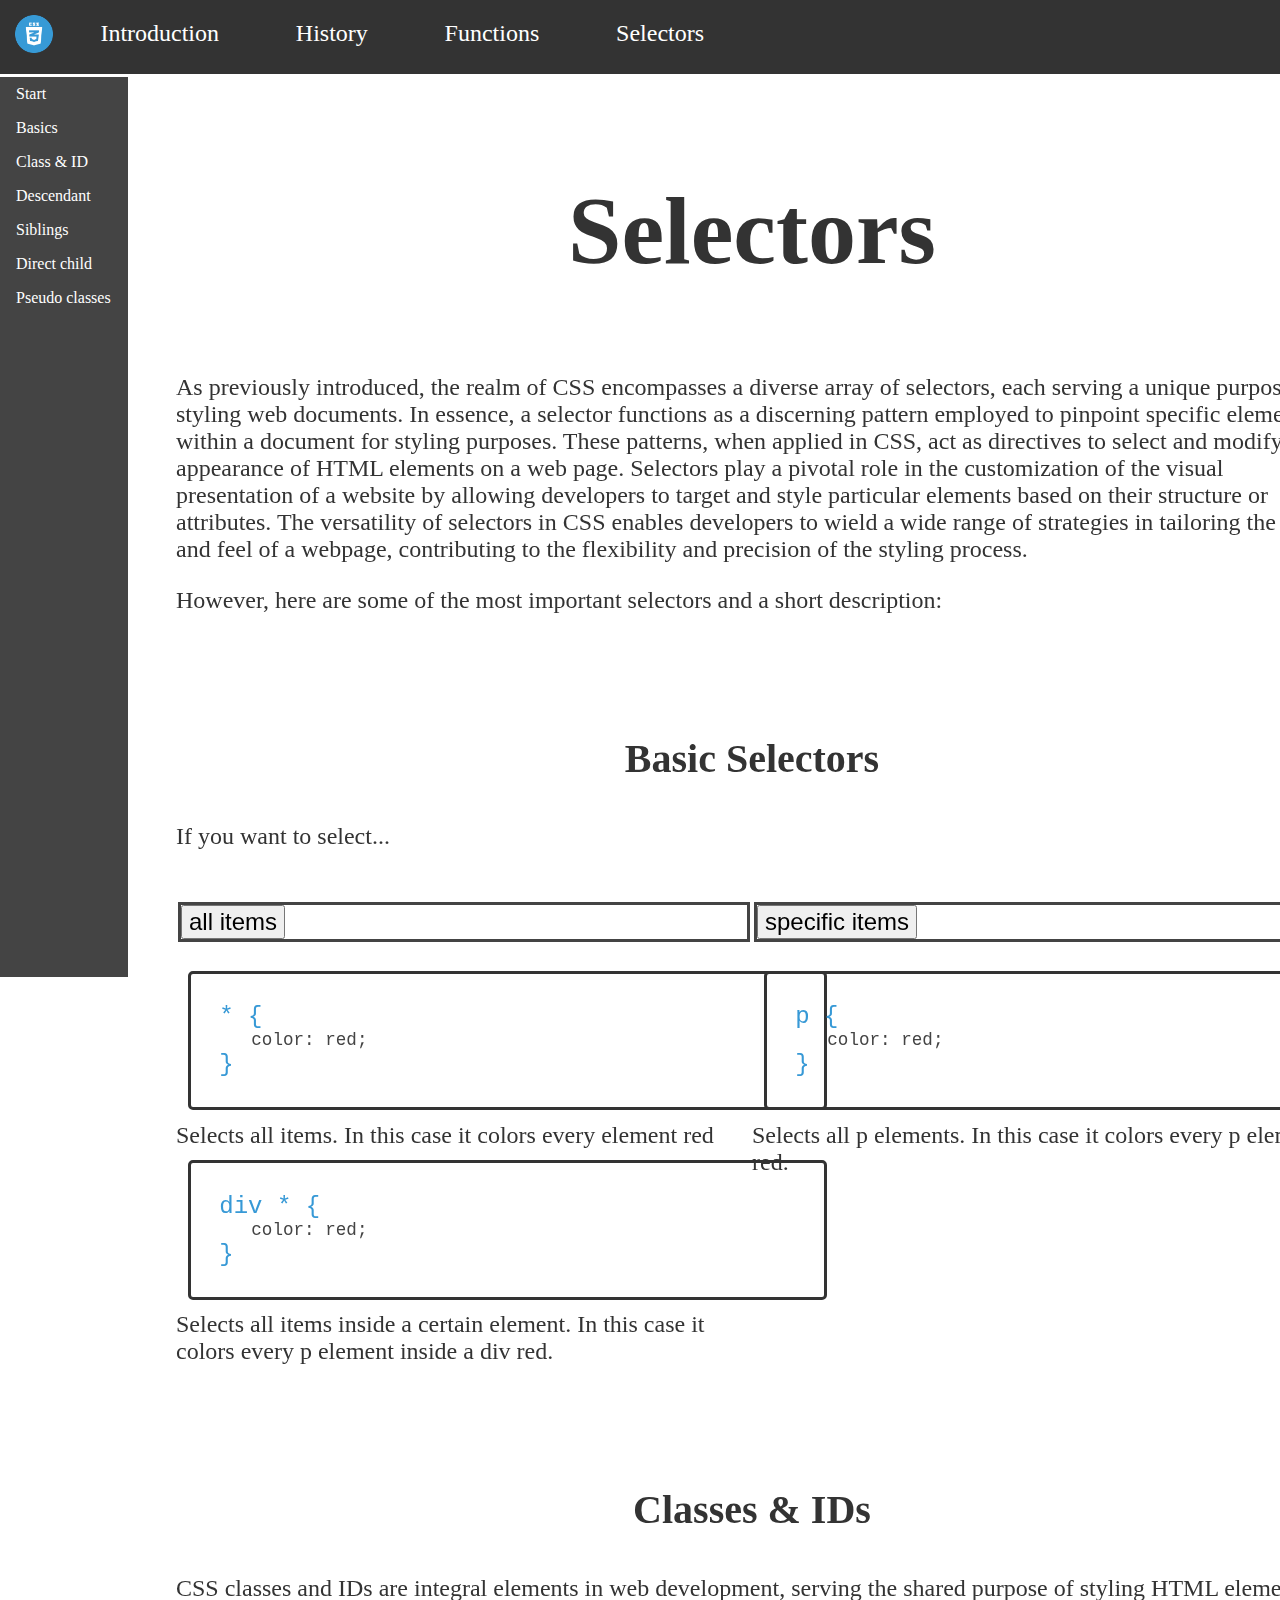
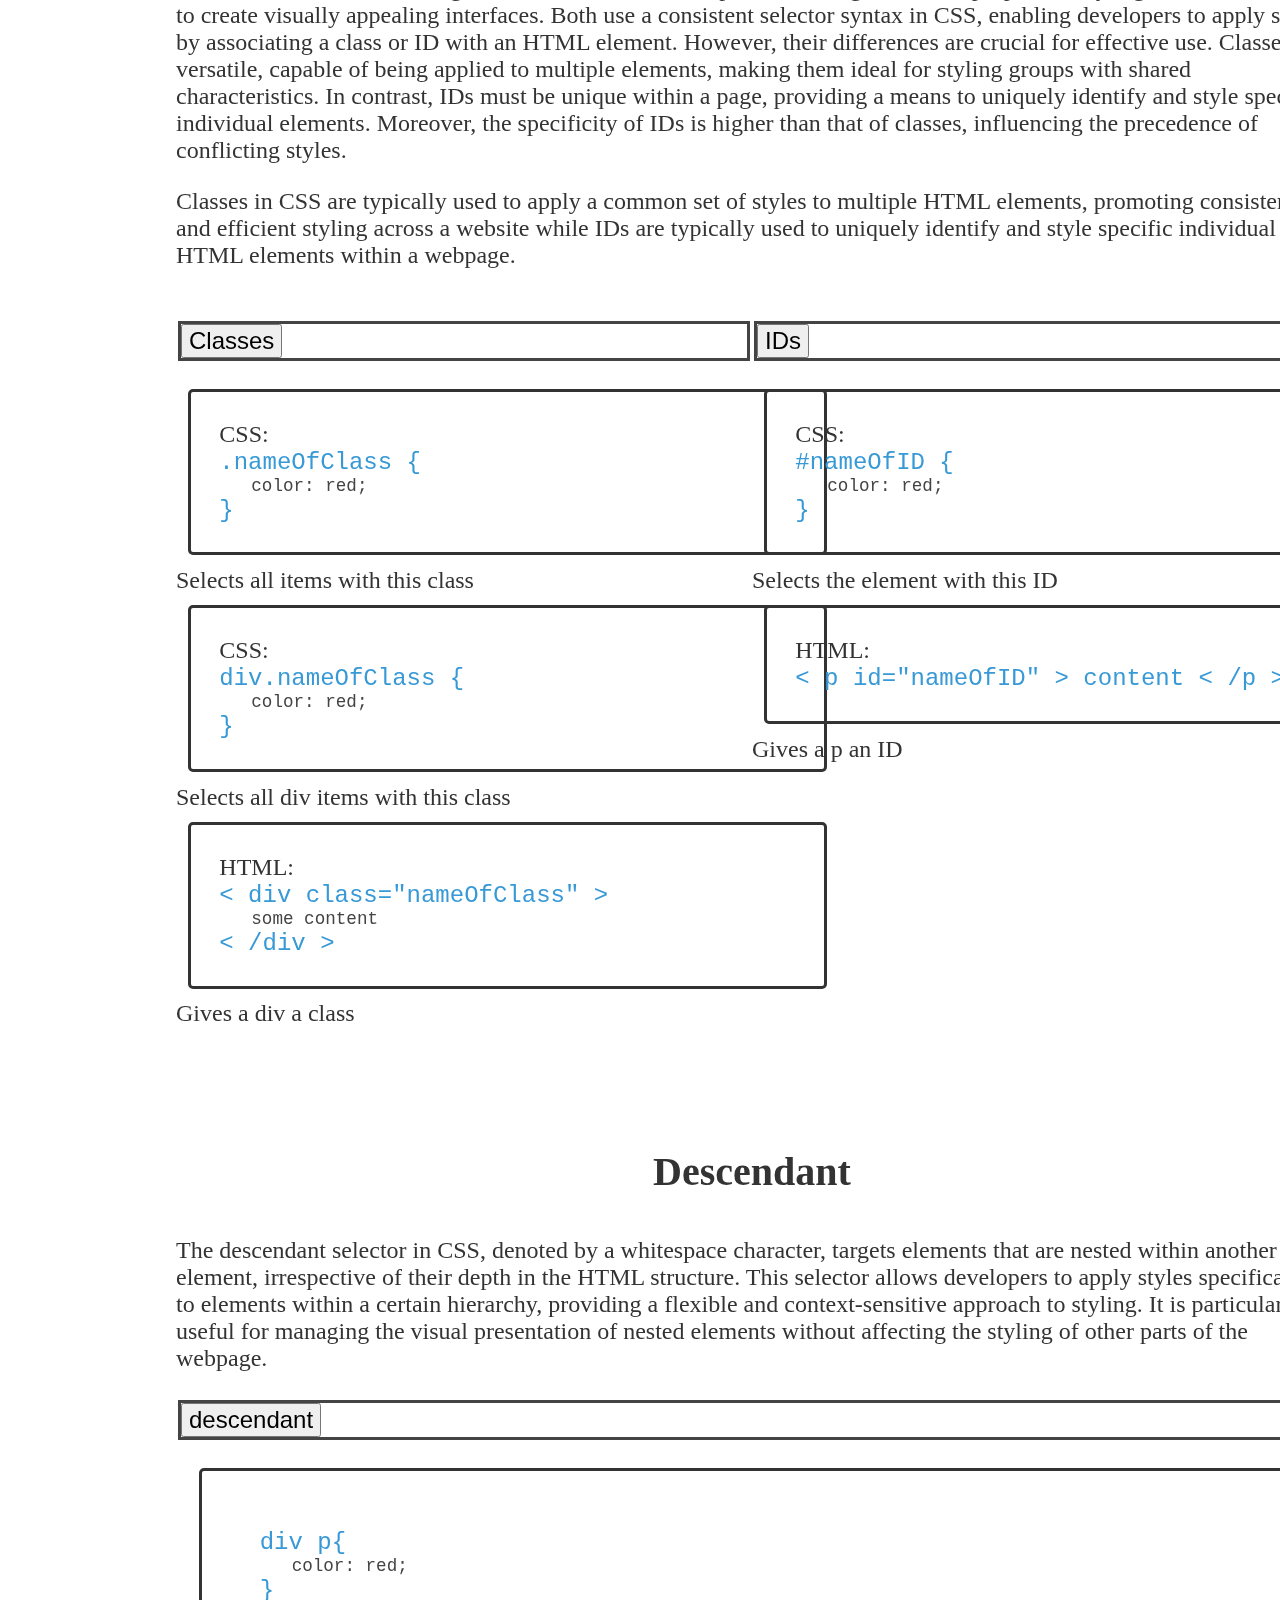
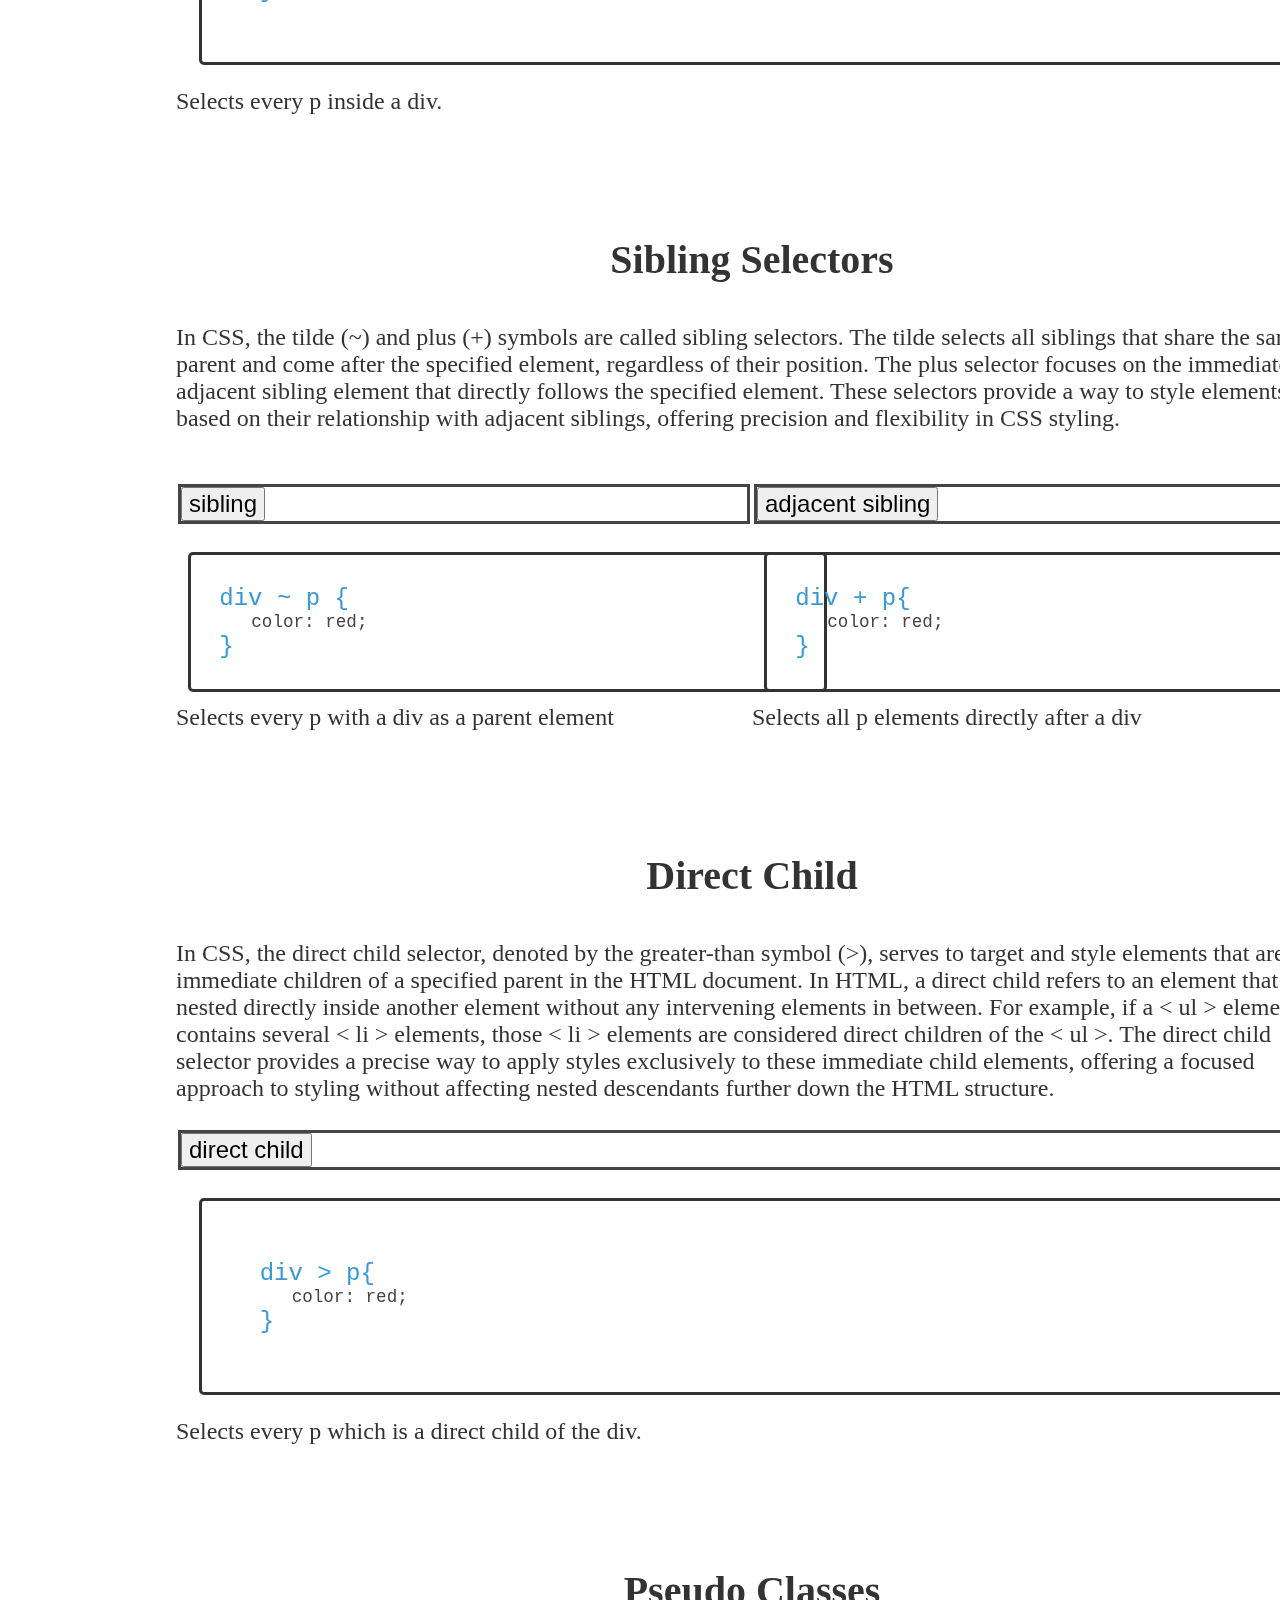
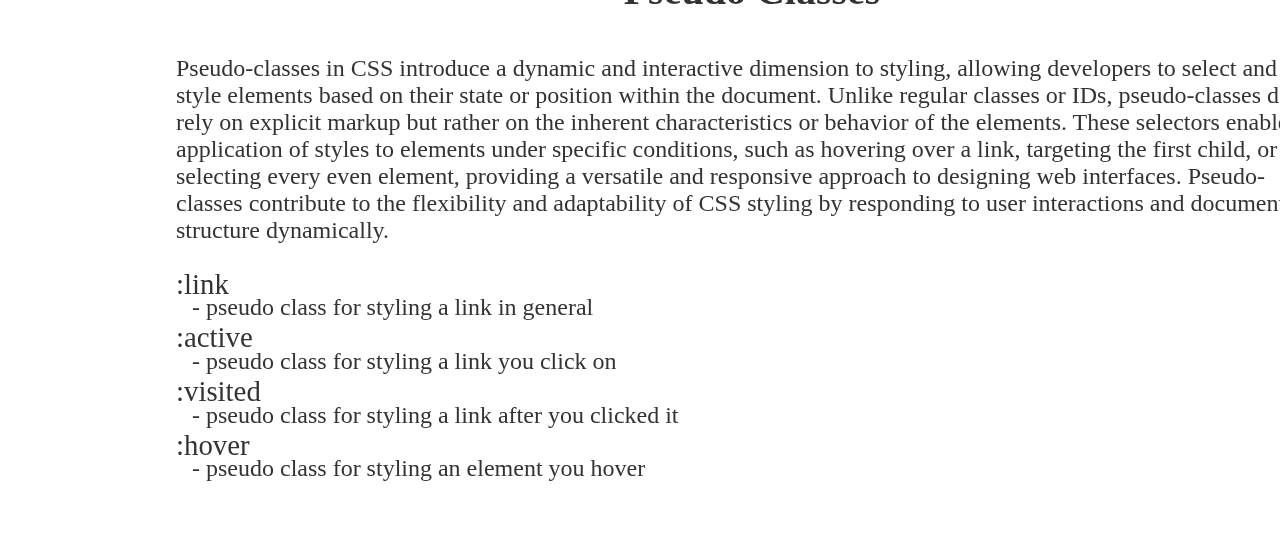
<file: selectors.html>
<!DOCTYPE html>
<html lang="en">
<head>
    <meta charset="UTF-8">
    <meta content="width=device-width, initial-scale=1" name="viewport">
    <title>CSS about CSS</title>
    <link crossorigin="anonymous" href="https://cdn.jsdelivr.net/npm/bootstrap@5.3.2/dist/css/bootstrap.min.css"
          integrity="sha384-T3c6CoIi6uLrA9TneNEoa7RxnatzjcDSCmG1MXxSR1GAsXEV/Dwwykc2MPK8M2HN" rel="stylesheet">
    <link href="css/style.css" rel="stylesheet">
    <link href="css/selectors.css" rel="stylesheet">
</head>
<body>

<div id="nav">
    <ul>
        <li><img src="media/wmc.webp"></li>
        <li><a href="index.html">Introduction</a></li>
        <li><a href="history.html">History</a></li>
        <li><a href="functions.html">Functions</a></li>
        <li><a href="selectors.html">Selectors</a></li>
    </ul>
</div>
<div id="navDownwards">
    <ul>
        <li><a href="#">Start</a></li>
        <li><a href="#basics">Basics</a></li>
        <li><a href="#classAndID">Class & ID</a></li>
        <li><a href="#descendant">Descendant</a></li>
        <li><a href="#siblings">Siblings</a></li>
        <li><a href="#directChild">Direct child</a></li>
        <li><a href="#pseudoClasses">Pseudo classes</a></li>
    </ul>
</div>
<div class="content">
    <h1>Selectors</h1>
    <p>
        As previously introduced, the realm of CSS encompasses a diverse array of selectors, each serving a unique
        purpose in styling web documents. In essence, a selector functions as a discerning pattern employed to pinpoint
        specific elements within a document for styling purposes. These patterns, when applied in CSS, act as directives
        to select and modify the appearance of HTML elements on a web page. Selectors play a pivotal role in the
        customization of the visual presentation of a website by allowing developers to target and style particular
        elements based on their structure or attributes. The versatility of selectors in CSS enables developers to wield
        a wide range of strategies in tailoring the look and feel of a webpage, contributing to the flexibility and
        precision of the styling process.
    </p>
    <p>However, here are some of the most important selectors and a short description:</p>
    <div class="information">
        <h2 id="basics"><b>Basic Selectors</b></h2>

        <p>If you want to select...</p>
        <div class="accordion accordion-flush" id="accordionFlushExample0ne">
            <div class="flexcontainer">
                <div class="accordion-item felxbox">
                    <h3 class="accordion-header">
                        <button aria-controls="flush-collapseOne" aria-expanded="false"
                                class="accordion-button collapsed"
                                data-bs-target="#flush-collapseOne" data-bs-toggle="collapse"
                                type="button">
                            <div>all items</div>
                        </button>
                    </h3>
                    <div class="accordion-collapse collapse" data-bs-parent="#accordionFlushExample"
                         id="flush-collapseOne">
                        <div class="accordion-body">
                            <div class="border">
                                <code>
                                    * {
                                    <div class="abstand">color: red;</div>
                                    }
                                </code>
                            </div>
                            <div>Selects all items. In this case it colors every element red</div>
                            <div class="border">
                                <code>
                                    div * {
                                    <div class="abstand">color: red;</div>
                                    }
                                </code>
                            </div>
                            <div>Selects all items inside a certain element. In this case it colors every p element
                                inside a div red.
                            </div>
                        </div>
                    </div>
                </div>
                <div class="accordion-item felxbox">
                    <h3 class="accordion-header">
                        <button aria-controls="flush-collapseTwo" aria-expanded="false"
                                class="accordion-button collapsed"
                                data-bs-target="#flush-collapseTwo" data-bs-toggle="collapse"
                                type="button">
                            <div>specific items</div>
                        </button>
                    </h3>
                    <div class="accordion-collapse collapse" data-bs-parent="#accordionFlushExample"
                         id="flush-collapseTwo">
                        <div class="accordion-body">
                            <div class="border">
                                <code>
                                    p {
                                    <div class="abstand">color: red;</div>
                                    }
                                </code>
                            </div>
                            <div>Selects all p elements. In this case it colors every p element red.</div>
                        </div>
                    </div>
                </div>
            </div>
        </div>

        <h2 id="classAndID"><b>Classes & IDs</b></h2>
        <p>
            CSS classes and IDs are integral elements in web development, serving the shared purpose of styling HTML
            elements to create visually appealing interfaces. Both use a consistent selector syntax in CSS, enabling
            developers to apply styles by associating a class or ID with an HTML element. However, their differences are
            crucial for effective use. Classes are versatile, capable of being applied to multiple elements, making them
            ideal for styling groups with shared characteristics. In contrast, IDs must be unique within a page,
            providing a means to uniquely identify and style specific individual elements. Moreover, the specificity of
            IDs is higher than that of classes, influencing the precedence of conflicting styles.
        </p>
        <p>
            Classes in CSS are typically used to apply a common set of styles to multiple HTML elements, promoting
            consistency and efficient styling across a website while IDs are typically used to uniquely identify and
            style specific individual HTML elements within a webpage.
        </p>

        <div class="accordion accordion-flush" id="accordionFlushExampleTwo">
            <div class="flexcontainer">
                <div class="accordion-item felxbox">
                    <h3 class="accordion-header">
                        <button aria-controls="flush-collapseThree" aria-expanded="false"
                                class="accordion-button collapsed"
                                data-bs-target="#flush-collapseThree" data-bs-toggle="collapse"
                                type="button">
                            <div>Classes</div>
                        </button>
                    </h3>
                    <div class="accordion-collapse collapse" data-bs-parent="#accordionFlushExample"
                         id="flush-collapseThree">
                        <div class="accordion-body">
                            <div class="border">
                                CSS: <br>
                                <code>
                                    .nameOfClass {
                                    <div class="abstand">color: red;</div>
                                    }
                                </code> <br>
                            </div>
                            <div>Selects all items with this class</div>
                            <div class="border">
                                CSS: <br>
                                <code>
                                    div.nameOfClass {
                                    <div class="abstand">color: red;</div>
                                    }
                                </code>
                            </div>
                            <div>Selects all div items with this class</div>
                            <div class="border">
                                HTML:<br>
                                <code>
                                    < div class="nameOfClass" >
                                    <div class="abstand">some content</div>
                                    < /div >
                                </code>
                            </div>
                            <div>Gives a div a class</div>
                        </div>
                    </div>
                </div>
                <div class="accordion-item felxbox">
                    <h3 class="accordion-header">
                        <button aria-controls="flush-collapseFour" aria-expanded="false"
                                class="accordion-button collapsed"
                                data-bs-target="#flush-collapseFour" data-bs-toggle="collapse"
                                type="button">
                            <div>IDs</div>
                        </button>
                    </h3>
                    <div class="accordion-collapse collapse" data-bs-parent="#accordionFlushExample"
                         id="flush-collapseFour">
                        <div class="accordion-body">
                            <div class="border">
                                CSS:<br>
                                <code>
                                    #nameOfID {
                                    <div class="abstand">color: red;</div>
                                    }
                                </code>
                            </div>
                            <div>Selects the element with this ID</div>
                            <div class="border">
                                HTML: <br>
                                <code>
                                    < p id="nameOfID" > content < /p >
                                </code>
                            </div>
                            <div>Gives a p an ID</div>
                        </div>
                    </div>
                </div>
            </div>
        </div>

        <h2 id="descendant"><b>Descendant</b></h2>
        <p>
            The descendant selector in CSS, denoted by a whitespace character, targets elements that are nested
            within another element, irrespective of their depth in the HTML structure. This selector allows
            developers to apply styles specifically to elements within a certain hierarchy, providing a flexible and
            context-sensitive approach to styling. It is particularly useful for managing the visual presentation of
            nested elements without affecting the styling of other parts of the webpage.
        </p>
        <div class="accordion accordion-flush" id="accordionFlushExampleThree">

            <div class="accordion-item">
                <h3 class="accordion-header">
                    <button aria-controls="flush-collapseFive" aria-expanded="false"
                            class="accordion-button collapsed"
                            data-bs-target="#flush-collapseFive" data-bs-toggle="collapse"
                            type="button">
                        <div>descendant</div>
                    </button>
                </h3>
                <div class="accordion-collapse collapse" data-bs-parent="#accordionFlushExample"
                     id="flush-collapseFive">
                    <div class="accordion-body">
                        <div class="border">
                            <code>
                                div p{
                                <div class="abstand">color: red;</div>
                                }
                            </code>
                        </div>
                        <div>Selects every p inside a div.</div>
                    </div>
                </div>
            </div>
        </div>

        <h2 id="siblings"><b>Sibling Selectors</b></h2>

        <p>
            In CSS, the tilde (~) and plus (+) symbols are called sibling selectors. The tilde selects all siblings that
            share the same parent and come after the specified element, regardless of their position. The plus selector
            focuses on the immediate adjacent sibling element that directly follows the specified element. These
            selectors provide a way to style elements based on their relationship with adjacent siblings, offering
            precision and flexibility in CSS styling.
        </p>
        <div class="accordion accordion-flush" id="accordionFlushExampleFour">
            <div class="flexcontainer">
                <div class="accordion-item felxbox">
                    <h3 class="accordion-header">
                        <button aria-controls="flush-collapseSix" aria-expanded="false"
                                class="accordion-button collapsed"
                                data-bs-target="#flush-collapseSix" data-bs-toggle="collapse"
                                type="button">
                            <div>sibling</div>
                        </button>
                    </h3>
                    <div class="accordion-collapse collapse" data-bs-parent="#accordionFlushExample"
                         id="flush-collapseSix">
                        <div class="accordion-body">
                            <div class="border">
                                <code>
                                    div ~ p {
                                    <div class="abstand">color: red;</div>
                                    }
                                </code>
                            </div>
                            <div>Selects every p with a div as a parent element</div>
                        </div>
                    </div>
                </div>
                <div class="accordion-item felxbox">
                    <h3 class="accordion-header">
                        <button aria-controls="flush-collapseSeven" aria-expanded="false"
                                class="accordion-button collapsed"
                                data-bs-target="#flush-collapseSeven" data-bs-toggle="collapse"
                                type="button">
                            <div>adjacent sibling</div>
                        </button>
                    </h3>
                    <div class="accordion-collapse collapse" data-bs-parent="#accordionFlushExample"
                         id="flush-collapseSeven">
                        <div class="accordion-body">
                            <div class="border">
                                <code>
                                    div + p{
                                    <div class="abstand">color: red;</div>
                                    }
                                </code>
                            </div>
                            <div>Selects all p elements directly after a div</div>
                        </div>
                    </div>
                </div>
            </div>
        </div>

        <h2 id="directChild"><b>Direct Child</b></h2>
        <p>
            In CSS, the direct child selector, denoted by the greater-than symbol (>), serves to target and style
            elements that are immediate children of a specified parent in the HTML document. In HTML, a direct child
            refers to an element that is nested directly inside another element without any intervening elements in
            between. For example, if a < ul > element contains several < li > elements, those < li > elements are
            considered direct children of the < ul >. The direct child selector provides a precise way to apply styles
            exclusively to these immediate child elements, offering a focused approach to styling without affecting
            nested descendants further down the HTML structure.
        </p>
        <div class="accordion accordion-flush" id="accordionFlushExampleFive">

            <div class="accordion-item">
                <h3 class="accordion-header">
                    <button aria-controls="flush-collapseEight" aria-expanded="false"
                            class="accordion-button collapsed"
                            data-bs-target="#flush-collapseEight" data-bs-toggle="collapse"
                            type="button">
                        <div>direct child</div>
                    </button>
                </h3>
                <div class="accordion-collapse collapse" data-bs-parent="#accordionFlushExample"
                     id="flush-collapseEight">
                    <div class="accordion-body">
                        <div class="border">
                            <code>
                                div > p{
                                <div class="abstand">color: red;</div>
                                }
                            </code>
                        </div>
                        <div>Selects every p which is a direct child of the div.</div>
                    </div>
                </div>
            </div>
        </div>

        <h2 id="pseudoClasses"><b>Pseudo Classes</b></h2>
        <p>Pseudo-classes in CSS introduce a dynamic and interactive dimension to styling, allowing developers to select
            and style elements based on their state or position within the document. Unlike regular classes or IDs,
            pseudo-classes don't rely on explicit markup but rather on the inherent characteristics or behavior of the
            elements. These selectors enable the application of styles to elements under specific conditions, such as
            hovering over a link, targeting the first child, or selecting every even element, providing a versatile and
            responsive approach to designing web interfaces. Pseudo-classes contribute to the flexibility and
            adaptability of CSS styling by responding to user interactions and document structure dynamically.
        </p>
        <dl>
            <dt>:link</dt>
            <dd>- pseudo class for styling a link in general</dd>
            <dt>:active</dt>
            <dd>- pseudo class for styling a link you click on</dd>
            <dt>:visited</dt>
            <dd>- pseudo class for styling a link after you clicked it</dd>
            <dt>:hover</dt>
            <dd>- pseudo class for styling an element you hover</dd>
        </dl>
    </div>
</div>
</div>
</div>
</div>
<script crossorigin="anonymous"
        integrity="sha384-C6RzsynM9kWDrMNeT87bh95OGNyZPhcTNXj1NW7RuBCsyN/o0jlpcV8Qyq46cDfL"
        src="https://cdn.jsdelivr.net/npm/bootstrap@5.3.2/dist/js/bootstrap.bundle.min.js"></script>
</body>
</html>
</file>
<file: css/style.css>
/* general things */
html, body {
    height: 100%;
    width: 100%;
}
body{
    font-family: "Baskerville Old Face";
    color: #333333;
    margin:0;
}
h2{
    text-align: center;
    padding-top: 5.5rem;
    padding-bottom: 0.5rem;
    font-size: 2.5rem;
}
code{
    color: #3799d6;
}
dt{
    font-weight: normal;
    font-size: 1.8rem;
    margin-bottom: -0.4rem;
}
dd{
    margin-left: 1rem;
}
/*-----------*/
/* nav stuff */
#nav{
    align-items: center;
    width: 100%;
    height: 10%;
    position:fixed;
    z-index: 100;
}

#nav ul {
    list-style-type: none;
    margin: -0.1rem;
    padding: 0.5rem;
    overflow: hidden;
    background-color: #333333;
}
#nav li {
    float: left;
}
#nav li a {
    font-family: "Agency FB";
    font-size: 1.5rem;
    display: block;
    color: white;
    text-align: center;
    padding: 14px 16px;
    padding-inline: 2.4rem;
    text-decoration: none;
}
#nav li a:hover {
    background-color: #111111;
}
#nav img{
    width: 2.6rem;
    height: 2.6rem;
    margin-inline: 0.5rem;
    align-content: center;
    margin: 7px 7px;
}
/*-----------*/
/*nav downwards*/

#navDownwards ul {
    list-style-type: none;
    margin: 0;
    padding: 0;
    width: 10%;
    background-color: #444444;
    position: fixed;
    height: 100%;
    overflow: auto;
    top: 4.8rem;
}
#navDownwards li a {
    display: block;
    color: white;
    padding: 8px 16px;
    text-decoration: none;
}
#navDownwards li a.active {
    background-color: #04AA6D;
}

#navDownwards li a:hover:not(.active) {
    background-color: #333333;
    color: white;
}
/*-----------*/
/*content & information*/
.content{
    margin-left: 10%;
    margin-top: 5.5%;
    position: absolute;
    height: 90%;
    width: 90%;
    align-content: center;
    padding-left: 3rem;
    padding-right: 3rem;
    font-size: 1.5rem;
}
.information{
    padding-bottom: 3rem;
}
/*-----------*/
</file>
<file: css/introduction.css>
/*introduction*/
#introduction{
    float: right;
    width: 100%;
    height: 100%;
    display: flex;
    align-items: center;
    justify-content: center;
}
#introduction h1{
    text-align: center;
    font-size: 8rem;
    transition: font-size 2s ease;
}
#introduction h1:hover{
    font-size: 9rem;
}
/*-----------*/
/*information*/
#info{
    float: right;
    width: 100%;
    padding-top: 5.5rem;
}
#info p{
    padding-bottom: 1rem;
}


#info a{
    text-decoration: none;
    color: #3799d6;
    transition: font-size 2s ease;
}
#info a:hover{
    font-size: 2rem;
}
/*-----------*/
</file>
<file: css/functions.css>
.content h1{
    text-align: center;
    font-size: 6rem;
    padding-bottom: 1.5rem;
    transition: font-size 2s ease;
}
h1:hover{
    font-size: 7rem;
}
.content{
    padding-top: 2.5rem;
}
#structure code{
    font-size: 1.7rem;
    margin-block: 2rem;
}
#structure code span{
    font-size: 1.7rem;
    transition: font-size 2s ease, font-weight 2s ease;
}
#structure code span:hover{
    font-size: 2rem;
    font-weight: bold;
}
.gap{
    margin-top: 7rem;
}
.abstand {
    padding-left: 2rem;
}
h3{
    margin-top: 1rem;
}
</file>
<file: css/history.css>
.content h1{
    text-align: center;
    font-size: 6rem;
    padding-bottom: 1.5rem;
    transition: font-size 2s ease;
}
h1:hover{
    font-size: 7rem;
}
.content{
    padding-top: 2.5rem;
}
#CSS3 img{
    margin-left: 1.2rem;
    height: 19rem;
    width: 23rem;
}
</file>
<file: css/selectors.css>
.content h1{
    text-align: center;
    font-size: 6rem;
    padding-bottom: 1.5rem;
    transition: font-size 2s ease;
}
h1:hover{
    font-size: 7rem;
}
.content{
    padding-top: 2.5rem;
}
div.border{
    border-style: solid;
    border-radius: 5px;
    width: 100%;
    margin: 2%;
    padding: 5%;

}
.accordion-header{
    border-style: solid;
    border-color: #444444;
    margin-inline: 2px;
}

.flexcontainer{
    display: flex;
    flex-wrap: wrap;
    margin-bottom: 2rem;
}
.felxbox{
    width:50%;
}
.abstand {
    padding-left: 2rem;
    color: #444444;
    font-size: 1.1rem;
}

button div{
    font-size: 1.5rem;
}
</file>
